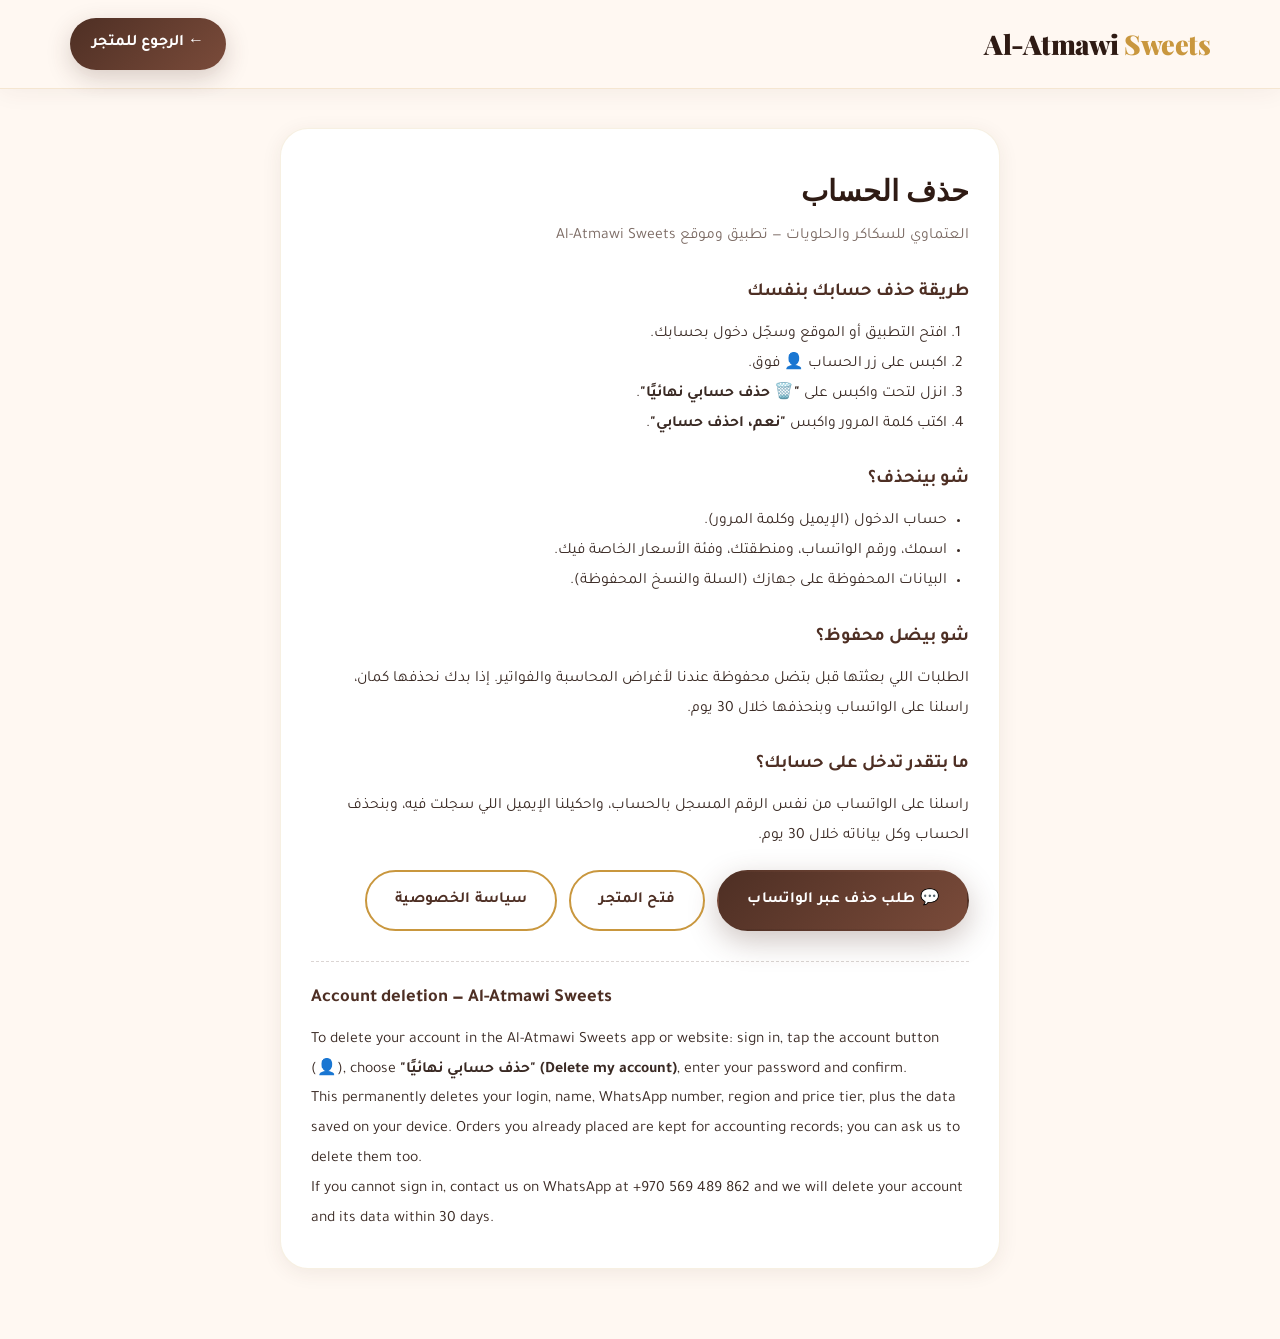
<file: delete-account.html>
<!-- © Al-Atmawi Sweets — جميع الحقوق محفوظة -->
<!DOCTYPE html> <html lang="ar" dir="rtl"> <head> <meta charset="UTF-8"/> <meta name="viewport" content="width=device-width,initial-scale=1"/> <title>حذف الحساب | العتماوي للسكاكر والحلويات</title> <meta name="description" content="طريقة حذف حسابك وبياناتك من تطبيق وموقع العتماوي للسكاكر والحلويات"/> <meta name="theme-color" content="#2f1b14"/> <link rel="stylesheet" href="style.css?v=18"/> <style>.info-page{padding:40px 0 70px}.info-card{max-width:720px;margin:auto;background:var(--white);border-radius:var(--radius-lg);box-shadow:var(--shadow-sm);border:1px solid rgba(201,151,62,.15);padding:34px 30px}.info-card h1{font-family:'Playfair Display',serif;color:var(--choco-dark);font-size:1.8rem;margin-bottom:6px}.info-card .lead{color:var(--muted);margin-bottom:22px}.info-card h2{color:var(--choco);font-size:1.15rem;margin:24px 0 10px}.info-card li,.info-card p{color:var(--text);font-size:.98rem;line-height:1.9}.info-card ol,.info-card ul{padding-inline-start:22px}.info-card ol{list-style:decimal}.info-card ul{list-style:disc}.info-card .en{direction:ltr;text-align:left;border-top:1px dashed rgba(78,47,36,.2);margin-top:30px;padding-top:20px}.info-card .en h2{margin-top:0}.info-actions{display:flex;gap:12px;flex-wrap:wrap;margin-top:18px}[data-theme=dark] .info-card{background:#211409}[data-theme=dark] .info-card h1{color:#f0e8df}@media (max-width:600px){.info-card{padding:26px 20px}}</style> </head> <body> <header class="topbar"> <div class="container navbar"> <a href="index.html" class="logo">Al-Atmawi <span>Sweets</span></a> <a href="index.html" class="admin-back-btn">← الرجوع للمتجر</a> </div> </header> <main class="info-page"> <div class="container"> <article class="info-card"> <h1>حذف الحساب</h1> <p class="lead">العتماوي للسكاكر والحلويات — تطبيق وموقع Al-Atmawi Sweets</p> <h2>طريقة حذف حسابك بنفسك</h2> <ol> <li>افتح التطبيق أو الموقع وسجّل دخول بحسابك.</li> <li>اكبس على زر الحساب 👤 فوق.</li> <li>انزل لتحت واكبس على <strong>"🗑️ حذف حسابي نهائيًا"</strong>.</li> <li>اكتب كلمة المرور واكبس <strong>"نعم، احذف حسابي"</strong>.</li> </ol> <h2>شو بينحذف؟</h2> <ul> <li>حساب الدخول (الإيميل وكلمة المرور).</li> <li>اسمك، ورقم الواتساب، ومنطقتك، وفئة الأسعار الخاصة فيك.</li> <li>البيانات المحفوظة على جهازك (السلة والنسخ المحفوظة).</li> </ul> <h2>شو بيضل محفوظ؟</h2> <p>الطلبات اللي بعثتها قبل بتضل محفوظة عندنا لأغراض المحاسبة والفواتير. إذا بدك نحذفها كمان، راسلنا على الواتساب وبنحذفها خلال 30 يوم.</p> <h2>ما بتقدر تدخل على حسابك؟</h2> <p>راسلنا على الواتساب من نفس الرقم المسجل بالحساب، واحكيلنا الإيميل اللي سجلت فيه، وبنحذف الحساب وكل بياناته خلال 30 يوم.</p> <div class="info-actions"> <a class="btn btn-primary" href="https://wa.me/970569489862" target="_blank" rel="noopener">💬 طلب حذف عبر الواتساب</a> <a class="btn btn-outline" href="index.html">فتح المتجر</a> <a class="btn btn-outline" href="privacy.html">سياسة الخصوصية</a> </div> <div class="en"> <h2>Account deletion — Al-Atmawi Sweets</h2> <p>To delete your account in the Al-Atmawi Sweets app or website: sign in, tap the account button (👤), choose <strong>"حذف حسابي نهائيًا" (Delete my account)</strong>, enter your password and confirm.</p> <p>This permanently deletes your login, name, WhatsApp number, region and price tier, plus the data saved on your device. Orders you already placed are kept for accounting records; you can ask us to delete them too.</p> <p>If you cannot sign in, contact us on WhatsApp at +970 569 489 862 and we will delete your account and its data within 30 days.</p> </div> </article> </div> </main> <script>try{document.documentElement.setAttribute("data-theme",localStorage.getItem("al-atmawi-theme")||"light")}catch(t){}</script> </body> </html>
</file>
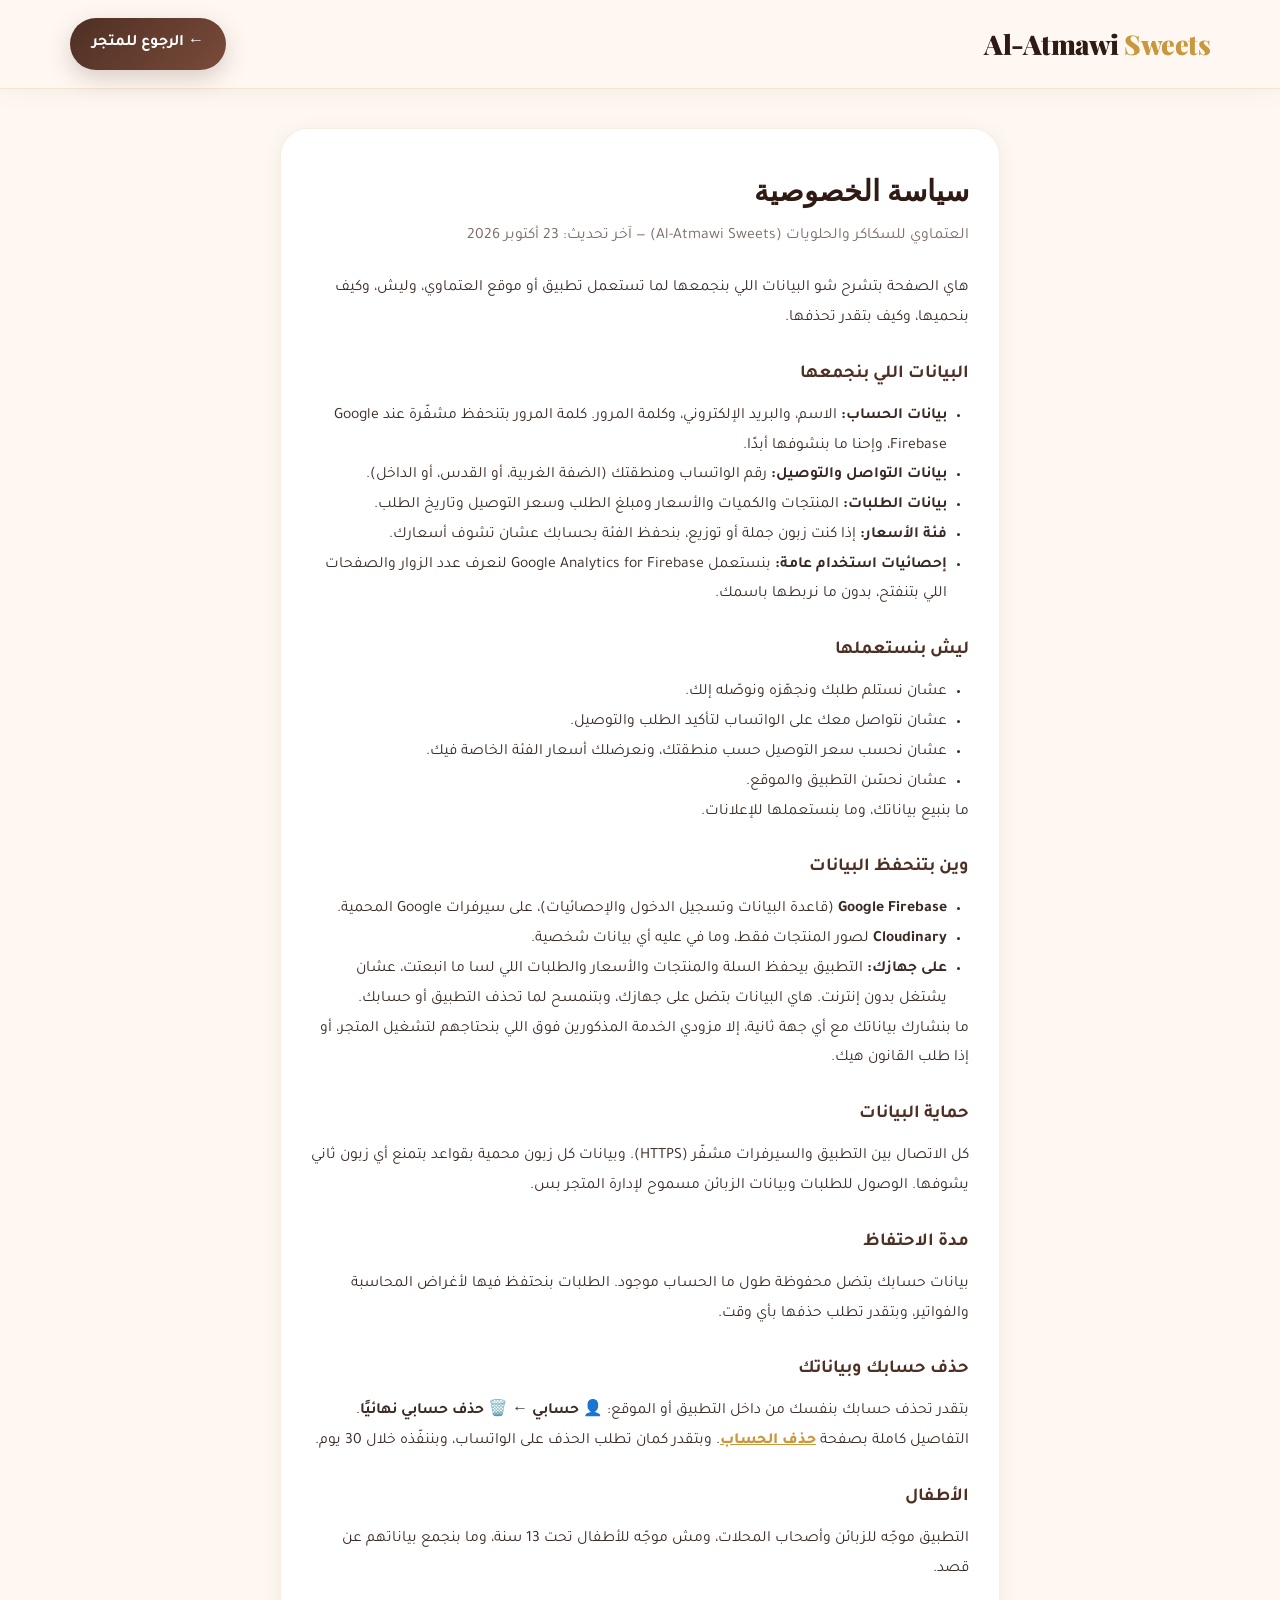
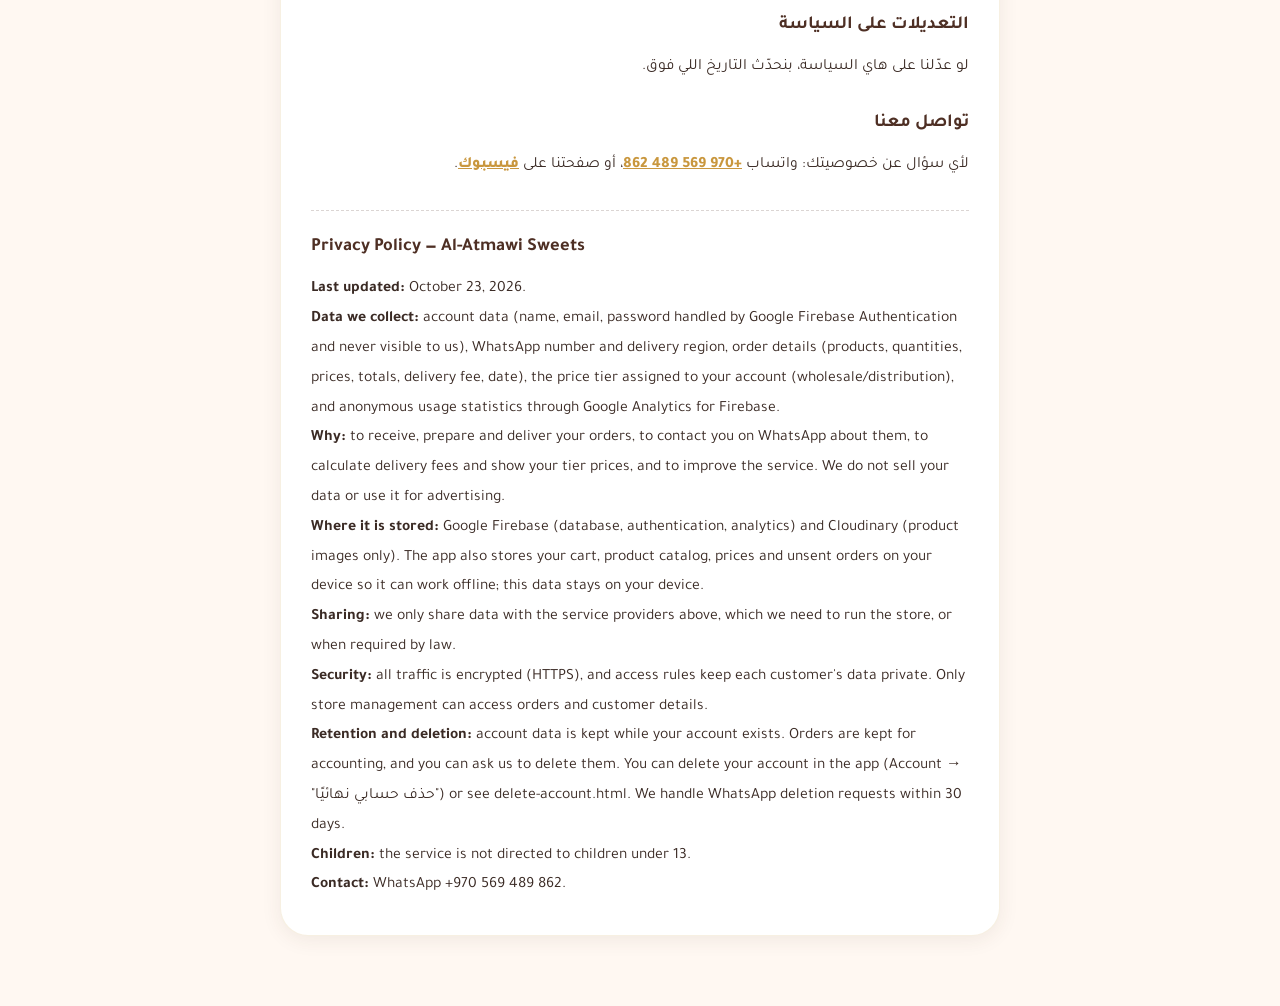
<file: privacy.html>
<!-- © Al-Atmawi Sweets — جميع الحقوق محفوظة -->
<!DOCTYPE html> <html lang="ar" dir="rtl"> <head> <meta charset="UTF-8"/> <meta name="viewport" content="width=device-width,initial-scale=1"/> <title>سياسة الخصوصية | العتماوي للسكاكر والحلويات</title> <meta name="description" content="سياسة الخصوصية لتطبيق وموقع العتماوي للسكاكر والحلويات"/> <meta name="theme-color" content="#2f1b14"/> <link rel="stylesheet" href="style.css?v=18"/> <style>.info-page{padding:40px 0 70px}.info-card{max-width:720px;margin:auto;background:var(--white);border-radius:var(--radius-lg);box-shadow:var(--shadow-sm);border:1px solid rgba(201,151,62,.15);padding:34px 30px}.info-card h1{font-family:'Playfair Display',serif;color:var(--choco-dark);font-size:1.8rem;margin-bottom:6px}.info-card .lead{color:var(--muted);margin-bottom:22px}.info-card h2{color:var(--choco);font-size:1.15rem;margin:24px 0 10px}.info-card li,.info-card p{color:var(--text);font-size:.98rem;line-height:1.9}.info-card ol,.info-card ul{padding-inline-start:22px}.info-card ol{list-style:decimal}.info-card ul{list-style:disc}.info-card .en{direction:ltr;text-align:left;border-top:1px dashed rgba(78,47,36,.2);margin-top:30px;padding-top:20px}.info-card .en h2{margin-top:0}.info-actions{display:flex;gap:12px;flex-wrap:wrap;margin-top:18px}[data-theme=dark] .info-card{background:#211409}[data-theme=dark] .info-card h1{color:#f0e8df}@media (max-width:600px){.info-card{padding:26px 20px}}</style> </head> <body> <header class="topbar"> <div class="container navbar"> <a href="index.html" class="logo">Al-Atmawi <span>Sweets</span></a> <a href="index.html" class="admin-back-btn">← الرجوع للمتجر</a> </div> </header> <main class="info-page"> <div class="container"> <article class="info-card"> <h1>سياسة الخصوصية</h1> <p class="lead">العتماوي للسكاكر والحلويات (Al-Atmawi Sweets) — آخر تحديث: 23 أكتوبر 2026</p> <p>هاي الصفحة بتشرح شو البيانات اللي بنجمعها لما تستعمل تطبيق أو موقع العتماوي، وليش، وكيف بنحميها، وكيف بتقدر تحذفها.</p> <h2>البيانات اللي بنجمعها</h2> <ul> <li><strong>بيانات الحساب:</strong> الاسم، والبريد الإلكتروني، وكلمة المرور. كلمة المرور بتنحفظ مشفّرة عند Google Firebase، وإحنا ما بنشوفها أبدًا.</li> <li><strong>بيانات التواصل والتوصيل:</strong> رقم الواتساب ومنطقتك (الضفة الغربية، أو القدس، أو الداخل).</li> <li><strong>بيانات الطلبات:</strong> المنتجات والكميات والأسعار ومبلغ الطلب وسعر التوصيل وتاريخ الطلب.</li> <li><strong>فئة الأسعار:</strong> إذا كنت زبون جملة أو توزيع، بنحفظ الفئة بحسابك عشان تشوف أسعارك.</li> <li><strong>إحصائيات استخدام عامة:</strong> بنستعمل Google Analytics for Firebase لنعرف عدد الزوار والصفحات اللي بتنفتح، بدون ما نربطها باسمك.</li> </ul> <h2>ليش بنستعملها</h2> <ul> <li>عشان نستلم طلبك ونجهّزه ونوصّله إلك.</li> <li>عشان نتواصل معك على الواتساب لتأكيد الطلب والتوصيل.</li> <li>عشان نحسب سعر التوصيل حسب منطقتك، ونعرضلك أسعار الفئة الخاصة فيك.</li> <li>عشان نحسّن التطبيق والموقع.</li> </ul> <p>ما بنبيع بياناتك، وما بنستعملها للإعلانات.</p> <h2>وين بتنحفظ البيانات</h2> <ul> <li><strong>Google Firebase</strong> (قاعدة البيانات وتسجيل الدخول والإحصائيات)، على سيرفرات Google المحمية.</li> <li><strong>Cloudinary</strong> لصور المنتجات فقط، وما في عليه أي بيانات شخصية.</li> <li><strong>على جهازك:</strong> التطبيق بيحفظ السلة والمنتجات والأسعار والطلبات اللي لسا ما انبعتت، عشان يشتغل بدون إنترنت. هاي البيانات بتضل على جهازك، وبتنمسح لما تحذف التطبيق أو حسابك.</li> </ul> <p>ما بنشارك بياناتك مع أي جهة ثانية، إلا مزودي الخدمة المذكورين فوق اللي بنحتاجهم لتشغيل المتجر، أو إذا طلب القانون هيك.</p> <h2>حماية البيانات</h2> <p>كل الاتصال بين التطبيق والسيرفرات مشفّر (HTTPS). وبيانات كل زبون محمية بقواعد بتمنع أي زبون ثاني يشوفها. الوصول للطلبات وبيانات الزبائن مسموح لإدارة المتجر بس.</p> <h2>مدة الاحتفاظ</h2> <p>بيانات حسابك بتضل محفوظة طول ما الحساب موجود. الطلبات بنحتفظ فيها لأغراض المحاسبة والفواتير، وبتقدر تطلب حذفها بأي وقت.</p> <h2>حذف حسابك وبياناتك</h2> <p>بتقدر تحذف حسابك بنفسك من داخل التطبيق أو الموقع: <strong>👤 حسابي ← 🗑️ حذف حسابي نهائيًا</strong>. التفاصيل كاملة بصفحة <a class="link-btn" href="delete-account.html">حذف الحساب</a>. وبتقدر كمان تطلب الحذف على الواتساب، وبننفّذه خلال 30 يوم.</p> <h2>الأطفال</h2> <p>التطبيق موجّه للزبائن وأصحاب المحلات، ومش موجّه للأطفال تحت 13 سنة، وما بنجمع بياناتهم عن قصد.</p> <h2>التعديلات على السياسة</h2> <p>لو عدّلنا على هاي السياسة، بنحدّث التاريخ اللي فوق.</p> <h2>تواصل معنا</h2> <p>لأي سؤال عن خصوصيتك: واتساب <a class="link-btn" href="https://wa.me/970569489862" target="_blank" rel="noopener">+970 569 489 862</a>، أو صفحتنا على <a class="link-btn" href="https://www.facebook.com/Atmawe" target="_blank" rel="noopener">فيسبوك</a>.</p> <div class="en"> <h2>Privacy Policy — Al-Atmawi Sweets</h2> <p><strong>Last updated:</strong> October 23, 2026.</p> <p><strong>Data we collect:</strong> account data (name, email, password handled by Google Firebase Authentication and never visible to us), WhatsApp number and delivery region, order details (products, quantities, prices, totals, delivery fee, date), the price tier assigned to your account (wholesale/distribution), and anonymous usage statistics through Google Analytics for Firebase.</p> <p><strong>Why:</strong> to receive, prepare and deliver your orders, to contact you on WhatsApp about them, to calculate delivery fees and show your tier prices, and to improve the service. We do not sell your data or use it for advertising.</p> <p><strong>Where it is stored:</strong> Google Firebase (database, authentication, analytics) and Cloudinary (product images only). The app also stores your cart, product catalog, prices and unsent orders on your device so it can work offline; this data stays on your device.</p> <p><strong>Sharing:</strong> we only share data with the service providers above, which we need to run the store, or when required by law.</p> <p><strong>Security:</strong> all traffic is encrypted (HTTPS), and access rules keep each customer's data private. Only store management can access orders and customer details.</p> <p><strong>Retention and deletion:</strong> account data is kept while your account exists. Orders are kept for accounting, and you can ask us to delete them. You can delete your account in the app (Account → "حذف حسابي نهائيًا") or see <a href="delete-account.html">delete-account.html</a>. We handle WhatsApp deletion requests within 30 days.</p> <p><strong>Children:</strong> the service is not directed to children under 13.</p> <p><strong>Contact:</strong> WhatsApp +970 569 489 862.</p> </div> </article> </div> </main> <script>try{document.documentElement.setAttribute("data-theme",localStorage.getItem("al-atmawi-theme")||"light")}catch(t){}</script> </body> </html>
</file>
<file: style.css>
/* © Al-Atmawi Sweets — جميع الحقوق محفوظة لمحلات العتماوي. يمنع النسخ أو إعادة الاستخدام. */
@import url(https://fonts.googleapis.com/css2?family=Playfair+Display:wght@700;900&family=Tajawal:wght@400;500;700;800&display=swap);:root{--choco:#4e2f24;--choco-dark:#2f1b14;--choco-mid:#6b3c2c;--gold:#c9973e;--gold-light:#e8c97a;--gold-pale:#fdf3e0;--cream:#fff8f2;--white:#ffffff;--text:#3a2a24;--muted:#7b6a63;--danger:#bb2d3b;--success:#2b8a3e;--info:#e8f0ff;--light:#f8f4f1;--border:rgba(78,47,36,0.09);--shadow:0 16px 48px rgba(78,47,36,0.13);--shadow-sm:0 4px 20px rgba(78,47,36,0.08);--shadow-gold:0 8px 32px rgba(201,151,62,0.22);--radius-lg:28px;--radius-md:20px;--radius-sm:14px;--transition:0.35s cubic-bezier(0.4,0,0.2,1)}*,::after,::before{margin:0;padding:0;box-sizing:border-box}html{scroll-behavior:smooth}body{font-family:Tajawal,Tahoma,sans-serif;background:var(--cream);color:var(--text);line-height:1.85;overflow-x:hidden;padding-top:88px}button,input,select,textarea{font-family:inherit}img{max-width:100%;display:block}a{text-decoration:none;color:inherit}ul{list-style:none}.hidden{display:none!important}.container{width:min(1140px,92%);margin:auto}.section{padding:100px 0;position:relative}.section-header{text-align:center;margin-bottom:54px}.section-header h2{font-family:'Playfair Display',serif;font-size:clamp(2.2rem,4.5vw,3.4rem);color:var(--choco-dark);margin-bottom:14px;line-height:1.2}.section-header h2 em{font-style:italic;color:var(--gold)}.section-header p{color:var(--muted);max-width:600px;margin:auto;font-size:1.05rem}.section-header::after{content:"✦";display:block;color:var(--gold);font-size:1.1rem;margin-top:14px;letter-spacing:10px;opacity:.75}.btn{display:inline-block;padding:14px 28px;border-radius:999px;font-weight:700;font-size:.97rem;transition:var(--transition);border:2px solid transparent;text-align:center;cursor:pointer;letter-spacing:.3px}.btn:hover{transform:translateY(-3px)}.btn-primary{background:linear-gradient(135deg,#4e2f24,#7a4b3a);color:var(--white);box-shadow:0 10px 30px rgba(78,47,36,.28)}.btn-primary:hover{box-shadow:0 16px 40px rgba(78,47,36,.36)}.btn-secondary{background:rgba(255,255,255,.14);color:var(--white);border-color:rgba(255,255,255,.5);backdrop-filter:blur(8px)}.btn-secondary:hover{background:rgba(255,255,255,.24)}.btn-outline{border-color:var(--gold);color:var(--choco);background:0 0}.btn-outline:hover{background:var(--gold);color:var(--white)}.btn-light{background:#f6efea;color:var(--choco);border-color:#eadcd2}.btn-brand{background:0 0;color:var(--choco);border:1.5px solid rgba(78,47,36,.2);padding:9px 20px;font-size:.88rem;font-weight:700;border-radius:999px;width:100%}.btn-brand:hover{background:linear-gradient(135deg,var(--choco),var(--choco-mid));color:#fff;border-color:transparent;box-shadow:var(--shadow-gold);transform:translateY(-2px)}.full-btn{width:100%}.topbar{position:fixed;top:0;left:0;width:100%;z-index:9999;background:rgba(255,248,242,.96);backdrop-filter:blur(18px);-webkit-backdrop-filter:blur(18px);border-bottom:1px solid rgba(201,151,62,.18);box-shadow:0 1px 24px rgba(78,47,36,.07)}.navbar{min-height:88px;display:flex;align-items:center;justify-content:space-between;gap:20px;padding:14px 0}.logo{font-family:'Playfair Display',serif;font-size:1.7rem;font-weight:900;color:var(--choco-dark);white-space:nowrap;letter-spacing:-.5px}.logo span{color:var(--gold)}.admin-navbar{min-height:88px}.admin-nav{display:flex;align-items:center}.admin-back-btn{display:inline-flex;align-items:center;justify-content:center;padding:11px 22px;border-radius:999px;background:linear-gradient(135deg,var(--choco),#7a4b3a);color:#fff!important;font-weight:700;box-shadow:0 8px 24px rgba(78,47,36,.22);transition:var(--transition);white-space:nowrap}.admin-back-btn:hover{transform:translateY(-2px);box-shadow:0 12px 32px rgba(78,47,36,.32)}.nav-links{display:flex;align-items:center;gap:4px;flex-wrap:wrap}.nav-links a{padding:9px 16px;border-radius:999px;color:var(--choco);font-weight:700;font-size:.95rem;transition:var(--transition);display:inline-block}.nav-links a:hover{background:var(--gold-pale);color:var(--choco-dark)}.offers-nav-link{color:#a8281a!important;font-weight:800}.offers-nav-link:hover{background:#fdeae7!important}.admin-link{opacity:.7;font-size:.88rem}.hero{min-height:100vh;display:flex;align-items:center;position:relative;overflow:hidden;background:linear-gradient(rgba(47,27,20,.58),rgba(47,27,20,.62))}.hero::before{content:"";position:absolute;width:500px;height:500px;border-radius:50%;background:radial-gradient(circle,rgba(201,151,62,.15) 0,transparent 70%);top:-120px;right:-120px;pointer-events:none}.hero::after{content:"";position:absolute;width:380px;height:380px;border-radius:50%;background:radial-gradient(circle,rgba(201,151,62,.1) 0,transparent 70%);bottom:-80px;left:-80px;pointer-events:none}.hero-content{position:relative;z-index:2;max-width:740px;color:var(--white);animation:fadeUp .9s ease both}@keyframes fadeUp{from{opacity:0;transform:translateY(32px)}to{opacity:1;transform:translateY(0)}}.hero-eyebrow{display:inline-flex;align-items:center;gap:8px;padding:8px 18px;border-radius:999px;background:rgba(35,226,10,.22);border:1px solid rgba(201,151,62,.4);margin-bottom:24px;font-size:.9rem;font-weight:700;color:var(--gold-light);letter-spacing:.5px}.hero-eyebrow::before{content:"✦";font-size:.7rem}.hero h1{font-family:'Playfair Display',serif;font-size:clamp(2.4rem,5.5vw,4.6rem);line-height:1.18;margin-bottom:22px;font-weight:900}.hero h1 em{font-style:italic;color:var(--gold-light)}.hero p{font-size:1.08rem;color:rgba(255,255,255,.82);max-width:560px;margin-bottom:38px;line-height:1.9}.hero-buttons{display:flex;gap:14px;flex-wrap:wrap}.hero-stats{display:flex;gap:36px;margin-top:52px;border-top:1px solid rgba(255,255,255,.15);padding-top:28px}.hero-stat{display:flex;flex-direction:column}.hero-stat strong{font-family:'Playfair Display',serif;font-size:1.9rem;color:var(--gold-light);line-height:1}.hero-stat span{font-size:.85rem;color:rgba(255,255,255,.65);margin-top:4px}.brands{background:linear-gradient(180deg,#fff8f2,#fff3ea);position:relative}.brands::before{content:"";position:absolute;top:0;left:0;right:0;height:2px;background:linear-gradient(90deg,transparent,var(--gold),transparent)}.cards-grid{display:grid;grid-template-columns:repeat(auto-fit,minmax(220px,290px));justify-content:center;gap:28px}.card{width:100%;max-width:290px;margin:0 auto;background:var(--white);border-radius:var(--radius-lg);box-shadow:var(--shadow-sm);border:1px solid rgba(201,151,62,.1);overflow:hidden;transition:var(--transition);display:flex;flex-direction:column;height:100%}.card:hover{transform:translateY(-10px);box-shadow:0 28px 56px rgba(78,47,36,.16);border-color:rgba(201,151,62,.3)}.card-image{width:100%;aspect-ratio:1/1;background:linear-gradient(145deg,#fffaf6,#fff8f2);overflow:hidden;display:flex;align-items:center;justify-content:center;padding:24px}.card-image img{width:auto;height:auto;max-width:clamp(110px,55%,170px);max-height:clamp(70px,45%,130px);object-fit:contain;transition:transform .4s ease}.card:hover .card-image img{transform:scale(1.06)}.card-body{padding:20px;display:flex;flex-direction:column;flex:1;border-top:1px solid rgba(201,151,62,.1)}.card-body h3{color:var(--choco-dark);font-size:1.05rem;font-weight:800;margin-bottom:14px}.card-actions{margin-top:auto}.products-grid{display:grid;grid-template-columns:repeat(auto-fill,minmax(200px,1fr));gap:22px}.filters-bar{display:flex;flex-wrap:wrap;justify-content:center;gap:10px;margin-bottom:36px}.filter-btn{border:1.5px solid rgba(78,47,36,.12);background:var(--white);color:var(--choco);padding:10px 22px;border-radius:999px;font-weight:700;cursor:pointer;transition:var(--transition);font-size:.95rem}.filter-btn.active,.filter-btn:hover{background:linear-gradient(135deg,var(--choco),var(--choco-mid));color:#fff;border-color:transparent;box-shadow:0 6px 20px rgba(78,47,36,.2)}.product-card{background:var(--white);border-radius:var(--radius-md);box-shadow:var(--shadow-sm);border:1px solid rgba(62,201,80,.08);overflow:hidden;transition:var(--transition);display:flex;flex-direction:column;height:100%}.product-card:hover{transform:translateY(-8px);box-shadow:0 22px 48px rgba(78,47,36,.15);border-color:rgba(201,151,62,.22)}.product-card-clickable{cursor:pointer}.product-card-clickable:hover .product-image img{transform:scale(1.07)}.product-image{width:100%;height:180px;background:linear-gradient(145deg,#fffaf6,#fff8f2);overflow:hidden;display:flex;align-items:center;justify-content:center;border-bottom:1px solid rgba(201,151,62,.08);padding:12px}.product-image img{width:100%;height:100%;object-fit:contain;transition:transform .4s ease}.product-content{padding:16px 18px 18px;display:flex;flex-direction:column;flex:1}.product-content h4{color:var(--choco-dark);font-size:.98rem;font-weight:800;margin-bottom:6px;line-height:1.5;display:-webkit-box;-webkit-line-clamp:2;-webkit-box-orient:vertical;overflow:hidden;min-height:calc(1.5em * 2)}.product-content p{color:var(--muted);font-size:.88rem;line-height:1.6;margin-bottom:10px;white-space:nowrap;overflow:hidden;text-overflow:ellipsis}.offers-section{position:relative;padding:60px 0 70px;background:radial-gradient(circle at 15% 20%,rgba(201,151,62,.16),transparent 45%),radial-gradient(circle at 85% 80%,rgba(201,151,62,.12),transparent 45%),linear-gradient(135deg,var(--choco-dark),var(--choco) 60%,var(--choco-mid));overflow:hidden}.offers-section::before{content:"";position:absolute;inset:0;background-image:radial-gradient(rgba(232,201,122,.35) 1px,transparent 1px);background-size:26px 26px;opacity:.25;pointer-events:none}.offers-header{text-align:center;margin-bottom:36px;position:relative;z-index:1}.offers-badge{display:inline-block;background:linear-gradient(135deg,var(--gold),var(--gold-light));color:var(--choco-dark);font-weight:800;font-size:.85rem;padding:6px 18px;border-radius:999px;margin-bottom:16px;box-shadow:0 6px 18px rgba(201,151,62,.35);letter-spacing:.3px}.offers-header h2{font-family:'Playfair Display',serif;font-size:clamp(1.8rem,3.6vw,2.6rem);color:#fff;margin-bottom:10px}.offers-header p{color:rgba(255,248,242,.75);font-size:1rem}.offers-grid{position:relative;z-index:1;display:grid;grid-template-columns:repeat(auto-fill,minmax(200px,1fr));gap:22px}.offer-card{position:relative;background:var(--white);border:2px solid var(--gold);box-shadow:0 16px 40px rgba(0,0,0,.25),0 0 0 4px rgba(201,151,62,.12)}.offer-card:hover{box-shadow:0 26px 56px rgba(0,0,0,.3),0 0 0 5px rgba(201,151,62,.22)}.offer-ribbon{position:absolute;top:14px;inset-inline-start:-8px;z-index:2;background:linear-gradient(135deg,#d6432f,#a8281a);color:#fff;font-size:.72rem;font-weight:800;padding:5px 14px 5px 10px;border-radius:0 999px 999px 0;box-shadow:0 6px 14px rgba(168,40,26,.4)}[data-theme=dark] .offers-section{background:radial-gradient(circle at 15% 20%,rgba(201,151,62,.14),transparent 45%),radial-gradient(circle at 85% 80%,rgba(201,151,62,.1),transparent 45%),linear-gradient(135deg,#1c110b,#2a180f 60%,#34200f)}.brand-badge{display:inline-flex;align-items:center;width:fit-content;padding:4px 12px;background:var(--gold-pale);color:var(--choco-mid);border-radius:999px;font-weight:700;font-size:.78rem;margin-bottom:8px;border:1px solid rgba(201,151,62,.2)}.load-more-wrap{width:100%;display:flex;justify-content:center;margin-top:32px;grid-column:1/-1}.load-more-wrap .btn[disabled]{opacity:.6;cursor:not-allowed;transform:none}.category-block{margin-bottom:60px}.category-block:last-child{margin-bottom:0}.category-header{display:flex;align-items:baseline;gap:12px;margin-bottom:26px;padding-bottom:14px;border-bottom:2px solid rgba(201,151,62,.18)}.category-header h3{font-family:'Playfair Display',serif;font-size:clamp(1.4rem,2.6vw,1.9rem);color:var(--choco-dark);display:flex;align-items:center;gap:10px}.category-icon{font-size:1.3rem}.category-header p{color:var(--muted);font-size:.95rem}[data-theme=dark] .category-header{border-color:rgba(201,151,62,.15)}[data-theme=dark] .category-header h3{color:#f0e8df}[data-theme=dark] .category-header p{color:rgba(240,232,223,.5)}@media (max-width:600px){.category-header{flex-direction:column;align-items:flex-start;gap:4px}}.about-box{background:var(--white);border-radius:var(--radius-lg);box-shadow:var(--shadow);border:1px solid var(--border);padding:52px;display:grid;grid-template-columns:1fr 1fr;gap:48px;align-items:center;position:relative;overflow:hidden}.about-box::before{content:"A";position:absolute;font-family:'Playfair Display',serif;font-size:20rem;font-weight:900;color:rgba(201,151,62,.04);top:-50px;left:-20px;pointer-events:none;line-height:1}.about-text h2{font-family:'Playfair Display',serif;color:var(--choco-dark);margin-bottom:20px;font-size:clamp(1.9rem,3.5vw,2.8rem);line-height:1.25}.about-text p{color:var(--muted);font-size:1.02rem;line-height:2}.about-features{display:grid;grid-template-columns:1fr 1fr;gap:18px}.about-feature{background:var(--gold-pale);border-radius:var(--radius-sm);padding:20px;border:1px solid rgba(201,151,62,.15);text-align:center;transition:var(--transition)}.about-feature:hover{transform:translateY(-4px);box-shadow:var(--shadow-gold);border-color:var(--gold)}.about-feature-icon{font-size:2rem;margin-bottom:10px;display:block}.about-feature h4{color:var(--choco-dark);font-size:.9rem;font-weight:800}.about-feature p{color:var(--muted);font-size:.82rem;margin-top:4px}.contact-grid{display:grid;grid-template-columns:repeat(auto-fit,minmax(220px,1fr));gap:20px;margin-top:18px}.contact-box{background:linear-gradient(135deg,#2f1b14 0,#4e2f24 50%,#5c3528 100%);color:var(--white);padding:52px;border-radius:var(--radius-lg);box-shadow:var(--shadow);position:relative;overflow:hidden}.contact-box::before{content:"✦";position:absolute;top:-20px;left:40px;font-size:8rem;color:rgba(201,151,62,.07);pointer-events:none}.contact-box h2{font-family:'Playfair Display',serif;font-size:clamp(2rem,4vw,2.8rem);margin-bottom:12px;position:relative}.contact-box>p{color:rgba(255,255,255,.72);margin-bottom:30px;font-size:1.02rem}.contact-card{background:rgba(255,255,255,.1);border:1px solid rgba(255,255,255,.15);border-radius:22px;padding:26px 22px;transition:var(--transition);backdrop-filter:blur(8px)}.contact-card:hover{background:rgba(255,255,255,.17);border-color:rgba(201,151,62,.4);transform:translateY(-4px)}.contact-card-icon{font-size:1.6rem;margin-bottom:10px;display:block}.contact-card h3{margin-bottom:8px;font-size:.95rem;opacity:.7;font-weight:700}.contact-card a,.contact-card p{color:#fff;font-weight:700;font-size:1rem}.contact-card a:hover{color:var(--gold-light)}footer{background:linear-gradient(135deg,#1e0c08,#2f1b14);color:rgba(248,232,226,.8);padding:28px 0;border-top:1px solid rgba(201,151,62,.2)}.footer-content{display:flex;align-items:center;justify-content:space-between;gap:16px;flex-wrap:wrap}.footer-logo{font-family:'Playfair Display',serif;color:var(--gold-light);font-size:1.1rem;font-weight:700}.private-banner{position:fixed;bottom:16px;inset-inline-start:16px;z-index:500;display:flex;align-items:center;gap:14px;background:linear-gradient(135deg,var(--choco-dark),var(--choco));color:#fff;padding:12px 18px;border-radius:999px;box-shadow:0 12px 30px rgba(0,0,0,.3);border:1px solid rgba(201,151,62,.4);font-size:.88rem;font-weight:700}.private-banner button{background:var(--gold);color:var(--choco-dark);border:none;padding:6px 14px;border-radius:999px;font-weight:800;font-size:.8rem;cursor:pointer;transition:var(--transition)}.private-banner button:hover{background:var(--gold-light)}@media (max-width:600px){.private-banner{inset-inline:16px;justify-content:space-between}}@keyframes shimmer{0%{background-position:-700px 0}100%{background-position:700px 0}}.skeleton-card{pointer-events:none}.skeleton-image,.skeleton-line,.skeleton-product-image{background:linear-gradient(90deg,#f0ebe7 25%,#e8e2dd 50%,#f0ebe7 75%);background-size:700px 100%;animation:shimmer 1.5s infinite linear;border-radius:12px}.skeleton-image{width:100%;aspect-ratio:1/1;border-radius:0}.skeleton-product-image{width:100%;height:180px;border-radius:0}.skeleton-body{padding:18px;display:flex;flex-direction:column;gap:10px}.skeleton-badge{width:60px;height:22px;border-radius:999px}.skeleton-title{width:75%;height:18px}.skeleton-desc{width:55%;height:14px}.skeleton-btn{width:100%;height:42px;border-radius:999px;margin-top:8px}.modal-overlay{position:fixed;inset:0;z-index:99999;background:rgba(20,8,4,.88);backdrop-filter:blur(12px);display:flex;align-items:center;justify-content:center;padding:20px;opacity:0;visibility:hidden;transition:opacity .35s ease,visibility .35s ease}.modal-overlay.active{opacity:1;visibility:visible}.modal-box{background:var(--white);border-radius:var(--radius-lg);box-shadow:0 48px 96px rgba(0,0,0,.5);max-width:520px;width:100%;overflow:hidden;transform:scale(.85) translateY(24px);transition:transform .4s cubic-bezier(.34,1.56,.64,1);position:relative}.modal-overlay.active .modal-box{transform:scale(1) translateY(0)}.modal-image-wrap{width:100%;background:linear-gradient(145deg,#fffaf6,#fff8f2);display:flex;align-items:center;justify-content:center;padding:36px;min-height:280px}.modal-image-wrap img{max-width:100%;max-height:300px;object-fit:contain;border-radius:12px}.modal-info{padding:24px 30px 30px;border-top:1px solid rgba(201,151,62,.12)}.modal-badge{display:inline-flex;align-items:center;padding:4px 14px;background:var(--gold-pale);color:var(--choco-mid);border-radius:999px;font-size:.8rem;font-weight:700;margin-bottom:12px;border:1px solid rgba(201,151,62,.2)}.modal-info h3{font-family:'Playfair Display',serif;color:var(--choco-dark);font-size:1.5rem;margin-bottom:10px;line-height:1.3}.modal-info p{color:var(--muted);font-size:.95rem;line-height:1.8}.modal-close{position:absolute;top:14px;left:14px;width:38px;height:38px;border-radius:50%;border:none;background:rgba(255,255,255,.95);color:var(--choco-dark);font-size:1rem;cursor:pointer;display:flex;align-items:center;justify-content:center;box-shadow:0 4px 14px rgba(0,0,0,.15);transition:var(--transition);z-index:2}.modal-close:hover{background:var(--choco-dark);color:#fff;transform:scale(1.1) rotate(90deg)}.empty-message{text-align:center;color:var(--muted);padding:28px 20px;border:1.5px dashed rgba(201,151,62,.25);border-radius:var(--radius-md);background:#fffdfc;font-size:.95rem}.admin-page-body{min-height:100vh;padding-top:110px}.admin-page-section{min-height:calc(100vh - 90px)}.admin-auth-box{max-width:560px;margin:0 auto;background:var(--white);border-radius:var(--radius-lg);box-shadow:var(--shadow);border:1px solid var(--border);padding:44px}.admin-auth-box h3{font-family:'Playfair Display',serif;font-size:1.9rem;color:var(--choco-dark);margin-bottom:8px}.dashboard-topbar{background:var(--white);border-radius:var(--radius-lg);padding:22px 28px;border:1px solid rgba(201,151,62,.12);box-shadow:var(--shadow-sm);display:flex;align-items:center;justify-content:space-between;gap:16px;margin-bottom:28px}.dashboard-topbar h3{font-family:'Playfair Display',serif;font-size:1.4rem;color:var(--choco-dark)}.admin-top-actions{display:flex;gap:10px;flex-wrap:wrap;align-items:center}.admin-grid-2{display:grid;grid-template-columns:1fr 1fr;gap:24px}.panel-card{background:var(--white);border-radius:var(--radius-lg);box-shadow:var(--shadow-sm);border:1px solid rgba(201,151,62,.1);padding:32px}.panel-head{display:flex;justify-content:space-between;align-items:center;gap:12px;margin-bottom:20px;padding-bottom:16px;border-bottom:1px solid var(--border);flex-wrap:wrap}.panel-card h3{font-family:'Playfair Display',serif;color:var(--choco-dark);font-size:1.25rem}.admin-note{color:var(--muted);font-size:.92rem}.admin-panels-gap{margin-top:24px}.admin-form{display:flex;flex-direction:column;gap:18px}.single-column{max-width:100%}.form-group{display:flex;flex-direction:column;gap:8px}.form-group label{font-weight:700;color:var(--choco-dark);font-size:.93rem}.form-group input,.form-group select,.form-group textarea{border:1.5px solid rgba(78,47,36,.13);background:#fffdfc;border-radius:var(--radius-sm);padding:14px 16px;font-size:1rem;outline:0;resize:vertical;transition:var(--transition);color:var(--text)}.form-group textarea{min-height:120px}.form-group input:focus,.form-group select:focus,.form-group textarea:focus{border-color:var(--gold);box-shadow:0 0 0 4px rgba(201,151,62,.1);background:#fff}.admin-items-list{display:grid;gap:14px}.admin-item{background:#fffaf8;border:1px solid rgba(201,151,62,.1);border-radius:var(--radius-md);padding:18px;box-shadow:0 4px 16px rgba(78,47,36,.06);transition:var(--transition)}.admin-item:hover{box-shadow:0 8px 24px rgba(78,47,36,.1);border-color:rgba(201,151,62,.2)}.admin-item-top{display:grid;grid-template-columns:88px 1fr;gap:16px;align-items:start}.admin-item-image{width:88px;height:88px;border-radius:var(--radius-sm);overflow:hidden;background:var(--white);border:1px solid rgba(201,151,62,.12)}.admin-item-image img{width:100%;height:100%;object-fit:contain;background:#fff;padding:6px}.admin-item h4{margin-bottom:6px;color:var(--choco-dark);line-height:1.4;font-weight:800}.admin-item p{color:var(--muted);margin-bottom:12px;font-size:.9rem}.admin-item-meta{display:inline-flex;align-items:center;gap:6px;background:var(--gold-pale);color:var(--choco-mid);padding:5px 12px;border-radius:999px;font-size:.83rem;font-weight:700;margin-bottom:10px;border:1px solid rgba(201,151,62,.18)}.admin-item-actions{display:flex;gap:8px;flex-wrap:wrap;margin-top:12px}.action-btn{border:none;padding:9px 18px;border-radius:999px;font-weight:700;cursor:pointer;transition:var(--transition);font-size:.88rem}.edit-btn{background:#e8f0ff;color:#254e9b}.edit-btn:hover{background:#254e9b;color:#fff;transform:translateY(-2px)}.delete-btn{background:rgba(187,45,59,.1);color:var(--danger)}.delete-btn:hover{background:var(--danger);color:#fff;transform:translateY(-2px)}.admin-item-compact{padding:14px 16px}.admin-item-compact-row{display:flex;align-items:center;gap:14px}.admin-item-icon{font-size:1.5rem;flex-shrink:0;width:42px;height:42px;background:var(--gold-pale);border-radius:12px;display:flex;align-items:center;justify-content:center;border:1px solid rgba(201,151,62,.18)}.admin-item-info{flex:1;min-width:0}.admin-item-info h4{margin-bottom:4px;white-space:nowrap;overflow:hidden;text-overflow:ellipsis}.admin-item-info .admin-item-meta{margin-bottom:0}.admin-item-category{display:inline-block;font-size:.78rem;font-weight:700;color:var(--choco-mid);background:var(--gold-pale);padding:2px 10px;border-radius:999px;border:1px solid rgba(201,151,62,.2)}.admin-item-offer-badge{display:inline-block;font-size:.78rem;font-weight:800;color:#a8281a;background:#fdeae7;padding:2px 10px;border-radius:999px;margin-inline-start:6px;border:1px solid rgba(168,40,26,.2)}.admin-item-availability-badge{display:inline-block;font-size:.78rem;font-weight:800;padding:2px 10px;border-radius:999px;margin-inline-start:6px}.admin-item-availability-badge.available{color:#1b7a3d;background:#e5f7ea;border:1px solid rgba(27,122,61,.25)}.admin-item-availability-badge.unavailable{color:#a8281a;background:#fdeae7;border:1px solid rgba(168,40,26,.2)}.quick-availability-btn{width:100%;border:1.5px solid rgba(78,47,36,.14);padding:9px 14px;border-radius:999px;font-weight:800;font-size:.85rem;cursor:pointer;transition:var(--transition)}.quick-availability-btn.is-available{background:#e5f7ea;color:#1b7a3d;border-color:rgba(27,122,61,.25)}.quick-availability-btn.is-unavailable{background:#fdeae7;color:#a8281a;border-color:rgba(168,40,26,.2)}.quick-availability-btn:hover{opacity:.85}.quick-availability-btn:disabled{opacity:.55;cursor:not-allowed}.admin-quick-categories{display:flex;flex-wrap:wrap;gap:8px;margin-top:12px;padding-top:12px;border-top:1px dashed rgba(78,47,36,.12)}.quick-cat-btn{border:1.5px solid rgba(78,47,36,.14);background:var(--white);color:var(--choco);padding:6px 14px;border-radius:999px;font-weight:700;font-size:.82rem;cursor:pointer;transition:var(--transition)}.quick-cat-btn:hover{border-color:rgba(201,151,62,.4)}.quick-cat-btn.active{background:linear-gradient(135deg,var(--choco),var(--choco-mid));color:#fff;border-color:transparent;box-shadow:0 4px 14px rgba(78,47,36,.18)}.quick-cat-btn:disabled{opacity:.55;cursor:not-allowed}[data-theme=dark] .admin-quick-categories{border-color:rgba(240,232,223,.12)}[data-theme=dark] .quick-cat-btn{background:#2a1a10;color:#f0e8df;border-color:rgba(240,232,223,.14)}.admin-item-actions-inline{display:flex;gap:8px;flex-shrink:0}.admin-count-badge{display:inline-block;background:#a8281a;color:#fff;font-size:.75rem;font-weight:800;padding:2px 10px;border-radius:999px;margin-inline-start:8px;vertical-align:middle}.order-item{padding:16px 18px}.order-item-head{display:flex;justify-content:space-between;align-items:flex-start;gap:12px;margin-bottom:10px;flex-wrap:wrap}.order-item-head h4{margin-bottom:4px}.order-date{color:var(--muted);font-size:.82rem;white-space:nowrap}.order-whatsapp-link{display:inline-block;margin-top:4px;margin-inline-start:8px;color:#1da851;font-weight:700;font-size:.85rem;text-decoration:none}.order-whatsapp-link:hover{text-decoration:underline}.order-items-list{list-style:none;margin:0 0 14px;padding:10px 14px;background:var(--gold-pale);border-radius:var(--radius-sm);font-size:.9rem;color:var(--choco)}.order-items-list li{padding:3px 0}.order-total-line{margin-top:6px;padding-top:8px;border-top:1px dashed rgba(78,47,36,.15);font-weight:800}[data-theme=dark] .order-total-line{border-top-color:rgba(240,232,223,.15)}.order-item-actions{display:flex;gap:10px;align-items:center;flex-wrap:wrap}.order-item-actions select{padding:8px 12px;border-radius:999px;border:1.5px solid var(--border);font-weight:700;font-size:.85rem;background:var(--white);cursor:pointer}[data-theme=dark] .order-items-list{background:rgba(201,151,62,.1);color:#f0e8df}[data-theme=dark] .order-item-actions select{background:#2a1a10;color:#f0e8df;border-color:rgba(240,232,223,.14)}.my-orders-list{display:flex;flex-direction:column;gap:16px;max-height:440px;overflow-y:auto}.order-history-item{border:1px solid var(--border);border-radius:var(--radius-sm);padding:14px 16px}.order-history-head{display:flex;justify-content:space-between;align-items:center;margin-bottom:10px;flex-wrap:wrap;gap:8px}.order-history-date{font-size:.85rem;color:var(--muted)}.order-history-status{font-size:.85rem;font-weight:800;color:var(--choco-dark);background:var(--gold-pale);padding:3px 12px;border-radius:999px}[data-theme=dark] .order-history-item{border-color:rgba(240,232,223,.14)}[data-theme=dark] .order-history-status{background:rgba(201,151,62,.12);color:#f0e8df}.error-message,.success-message{margin-top:14px;padding:14px 18px;border-radius:var(--radius-sm);font-weight:700;font-size:.93rem}.success-message{background:rgba(43,138,62,.1);color:var(--success);border:1px solid rgba(43,138,62,.2)}.error-message{background:rgba(187,45,59,.08);color:var(--danger);border:1px solid rgba(187,45,59,.18)}.image-preview-box{display:flex;flex-direction:column;gap:10px}.image-preview-box p{color:var(--muted);font-weight:700;margin:0;font-size:.9rem}.image-preview{width:100%;max-width:200px;height:170px;object-fit:contain;background:#fffaf8;border:1.5px solid rgba(201,151,62,.15);border-radius:var(--radius-sm);padding:10px}.admin-products-toolbar{display:flex;justify-content:flex-start;margin-bottom:16px}.admin-products-filter{width:100%;max-width:280px;border:1.5px solid rgba(78,47,36,.13);background:#fffdfc;border-radius:var(--radius-sm);padding:12px 16px;font-size:.95rem;outline:0;transition:var(--transition);color:var(--text)}.admin-products-filter:focus{border-color:var(--gold);box-shadow:0 0 0 4px rgba(201,151,62,.1)}#confirmModal .modal-box{border-top:4px solid var(--danger)}#confirmModalOk:hover{background:#9b1e2b!important;transform:translateY(-2px);box-shadow:0 8px 24px rgba(187,45,59,.35)}@media (max-width:992px){.admin-grid-2{grid-template-columns:1fr}.dashboard-topbar{flex-direction:column;align-items:flex-start}.about-box{grid-template-columns:1fr;padding:36px}.products-grid{grid-template-columns:repeat(auto-fill,minmax(190px,1fr))}}@media (max-width:768px){body{padding-top:110px}.container{width:94%}.section{padding:72px 0}.navbar{flex-direction:column;justify-content:center;text-align:center;gap:10px;min-height:auto;padding:14px 0}.nav-links{justify-content:center;gap:4px}.nav-links a{padding:7px 12px;font-size:.9rem}.admin-page-body .navbar{flex-direction:row;justify-content:space-between;align-items:center;text-align:initial;gap:10px}.hero{min-height:auto;padding:110px 0 80px}.hero-content{text-align:center;margin:auto}.hero-buttons{justify-content:center}.hero-stats{justify-content:center;gap:24px}.hero-stat{align-items:center}.admin-auth-box,.contact-box,.panel-card{padding:28px 22px}.about-box{padding:28px 22px;gap:28px}.admin-item-top{grid-template-columns:1fr}.admin-item-image{width:100%;height:170px}.products-grid{grid-template-columns:repeat(auto-fill,minmax(165px,1fr));gap:16px}.product-image{height:165px}.footer-content{justify-content:center;text-align:center}.admin-navbar{min-height:80px}.admin-back-btn{padding:9px 14px;font-size:.88rem}}@media (max-width:576px){.cards-grid{grid-template-columns:1fr 1fr}.card{max-width:100%}.products-grid{grid-template-columns:repeat(2,1fr);gap:14px}.product-image{height:145px}.contact-grid{grid-template-columns:1fr}.about-features{grid-template-columns:1fr 1fr}.hero-buttons{flex-direction:column;align-items:center}.hero-buttons .btn{width:100%;max-width:280px}.hero-stats{gap:18px;flex-wrap:wrap}.admin-item-compact-row{flex-wrap:wrap}.admin-item-actions-inline{width:100%}.modal-image-wrap{min-height:200px;padding:20px}.modal-image-wrap img{max-height:200px}.modal-info{padding:18px 20px 22px}.modal-info h3{font-size:1.2rem}.admin-page-body .logo{font-size:1.1rem}.admin-back-btn{padding:8px 12px;font-size:.82rem}}.admin-counters{display:flex;gap:16px;margin-bottom:24px;flex-wrap:wrap}.admin-counter-card{background:var(--white);border-radius:var(--radius-md);padding:20px 28px;border:1px solid rgba(201,151,62,.15);box-shadow:var(--shadow-sm);display:flex;align-items:center;gap:16px;flex:1;min-width:160px}.admin-counter-icon{font-size:2rem;width:52px;height:52px;background:var(--gold-pale);border-radius:14px;display:flex;align-items:center;justify-content:center;border:1px solid rgba(201,151,62,.18);flex-shrink:0}.admin-counter-card div{display:flex;flex-direction:column}.admin-counter-card strong{font-family:'Playfair Display',serif;font-size:2rem;color:var(--choco-dark);line-height:1}.admin-counter-card span{color:var(--muted);font-size:.88rem;margin-top:4px}.theme-toggle-btn{background:0 0;border:1.5px solid var(--border);border-radius:50%;width:40px;height:40px;font-size:1.1rem;cursor:pointer;flex-shrink:0;transition:var(--transition)}.theme-toggle-btn:hover{border-color:var(--gold);background:var(--gold-pale)}.header-actions{display:flex;align-items:center;gap:10px}.header-icon-btn{background:0 0;border:1.5px solid var(--border);border-radius:999px;padding:8px 14px;font-size:.88rem;font-weight:700;color:var(--choco-dark);cursor:pointer;transition:var(--transition);display:flex;align-items:center;gap:4px;white-space:nowrap}.header-icon-btn:hover{border-color:var(--gold);background:var(--gold-pale)}.cart-btn{padding-top:4px;padding-bottom:4px}.cart-btn{position:relative}.cart-count{background:#a8281a;color:#fff;font-size:.7rem;font-weight:800;min-width:18px;height:18px;border-radius:999px;display:inline-flex;align-items:center;justify-content:center;padding:0 4px}[data-theme=dark] .header-icon-btn{color:#f0e8df;border-color:rgba(240,232,223,.2)}[data-theme=dark] .header-icon-btn:hover{background:rgba(201,151,62,.12)}@media (max-width:768px){.header-actions{order:-1}}@media (max-width:480px){.header-icon-btn .header-btn-text{display:none}.header-icon-btn{padding:8px 10px}}.add-to-cart-btn{margin-top:auto;width:100%;background:linear-gradient(135deg,var(--choco),var(--choco-mid));color:#fff;border:none;border-radius:var(--radius-sm);padding:9px 12px;font-size:.85rem;font-weight:700;cursor:pointer;transition:var(--transition)}.add-to-cart-btn:hover{opacity:.9;transform:translateY(-1px)}.add-to-cart-btn:disabled{background:#e2ddd7;color:#8a7f74;cursor:not-allowed;transform:none;opacity:1}[data-theme=dark] .add-to-cart-btn:disabled{background:#3a2c22;color:rgba(240,232,223,.5)}.unavailable-overlay{position:absolute;top:14px;inset-inline-start:14px;z-index:2;background:rgba(30,20,15,.85);color:#fff;font-size:.72rem;font-weight:800;padding:5px 12px;border-radius:999px}.product-card:has(.unavailable-overlay) .product-image img{filter:grayscale(.6) opacity(.7)}.link-btn{background:0 0;border:none;color:var(--gold);font-weight:800;cursor:pointer;padding:0;text-decoration:underline}.cart-items-list{display:flex;flex-direction:column;gap:14px;max-height:360px;overflow-y:auto}.cart-item{display:flex;align-items:center;gap:12px;border:1px solid var(--border);border-radius:var(--radius-sm);padding:10px}.cart-item-image{width:56px;height:56px;border-radius:8px;overflow:hidden;flex-shrink:0;background:var(--gold-pale)}.cart-item-image img{width:100%;height:100%;object-fit:cover}.cart-item-info{flex:1;min-width:0}.cart-item-info h4{font-size:.92rem;margin-bottom:2px;white-space:nowrap;overflow:hidden;text-overflow:ellipsis}.cart-item-info p{font-size:.82rem;color:var(--muted)}.cart-item-qty{display:flex;align-items:center;gap:8px}.cart-item-qty button{width:26px;height:26px;border-radius:50%;border:1px solid var(--border);background:var(--white);cursor:pointer;font-weight:800}.cart-item-qty button:hover{border-color:var(--gold);background:var(--gold-pale)}.cart-item-qty span{min-width:18px;text-align:center;font-weight:700}.cart-item-remove{background:0 0;border:none;cursor:pointer;font-size:1rem;flex-shrink:0}[data-theme=dark] .cart-item{border-color:rgba(240,232,223,.14)}[data-theme=dark] .cart-item-qty button{background:#2a1a10;border-color:rgba(240,232,223,.14)}.cart-total-row{display:flex;justify-content:space-between;align-items:center;margin-top:16px;padding:14px 16px;background:var(--gold-pale);border-radius:var(--radius-sm);font-weight:800;color:var(--choco-dark)}.cart-total-row strong{font-size:1.15rem;color:var(--choco-dark)}[data-theme=dark] .cart-total-row{background:rgba(201,151,62,.12);color:#f0e8df}[data-theme=dark] .cart-total-row strong{color:#f0e8df}.cart-delivery-row,.cart-subtotal-row{background:0 0;border:1px dashed rgba(78,47,36,.15);font-weight:600;margin-top:10px;padding:10px 14px}.cart-delivery-row strong,.cart-subtotal-row strong{font-size:.95rem;font-weight:700}[data-theme=dark] .cart-delivery-row,[data-theme=dark] .cart-subtotal-row{border-color:rgba(240,232,223,.15)}[data-theme=dark]{--choco:#e8d5c8;--choco-dark:#f5ede6;--choco-mid:#d4b8a8;--gold:#e8b84b;--gold-light:#f5d880;--gold-pale:rgba(232,184,75,0.12);--cream:#1a1008;--white:#211409;--text:#f0e8df;--muted:rgba(240,232,223,0.55);--light:#2a1810;--border:rgba(201,151,62,0.18);--shadow:0 16px 48px rgba(0,0,0,0.5);--shadow-sm:0 4px 20px rgba(0,0,0,0.4);background:#1a1008;color:#f0e8df}[data-theme=dark] body{background:#1a1008;color:#f0e8df}[data-theme=dark] body *{color:inherit}[data-theme=dark] h1,[data-theme=dark] h2,[data-theme=dark] h3,[data-theme=dark] h4{color:#f5ede6}[data-theme=dark] li,[data-theme=dark] p,[data-theme=dark] span{color:rgba(240,232,223,.75)}[data-theme=dark] a{color:rgba(240,232,223,.85)}[data-theme=dark] .topbar{background:rgba(26,16,8,.97);border-bottom-color:rgba(201,151,62,.18)}[data-theme=dark] .logo{color:#f0e8df}[data-theme=dark] .logo span{color:var(--gold)}[data-theme=dark] .nav-links a{color:rgba(240,232,223,.7)}[data-theme=dark] .nav-links a:hover{background:rgba(201,151,62,.1);color:#f0e8df}[data-theme=dark] .admin-link{border-color:rgba(201,151,62,.2)}[data-theme=dark] .brands{background:linear-gradient(180deg,#1a1008,#211409)}[data-theme=dark] .card{background:#211409;border-color:rgba(201,151,62,.12)}[data-theme=dark] .card-body{background:#211409;border-top-color:rgba(201,151,62,.1)}[data-theme=dark] .card-body h3{color:#f0e8df}[data-theme=dark] .card-image{background:linear-gradient(145deg,#2a1a0c,#211409)}[data-theme=dark] .section-header h2{color:#f0e8df}[data-theme=dark] .section-header p{color:rgba(240,232,223,.5)}[data-theme=dark] .filters-bar{background:#211409;border-color:rgba(201,151,62,.1)}[data-theme=dark] .filter-btn{background:#211409;color:rgba(240,232,223,.7);border-color:rgba(201,151,62,.15)}[data-theme=dark] .product-card{background:#211409;border-color:rgba(201,151,62,.08)}[data-theme=dark] .product-image{background:linear-gradient(145deg,#2a1a0c,#211409);border-bottom-color:rgba(201,151,62,.08)}[data-theme=dark] .product-content h4{color:#f0e8df}[data-theme=dark] .product-content p{color:rgba(240,232,223,.5)}[data-theme=dark] .about-box{background:#211409;border-color:rgba(201,151,62,.1)}[data-theme=dark] .about-text h2{color:#f0e8df}[data-theme=dark] .about-text p{color:rgba(240,232,223,.55)}[data-theme=dark] .about-feature{background:rgba(201,151,62,.07);border-color:rgba(201,151,62,.12)}[data-theme=dark] .about-feature h4{color:#f0e8df}[data-theme=dark] .about-feature p{color:rgba(240,232,223,.5)}[data-theme=dark] .contact-box{background:linear-gradient(135deg,#0d0704,#1a1008)}[data-theme=dark] .modal-box{background:#211409}[data-theme=dark] .modal-image-wrap{background:linear-gradient(145deg,#2a1a0c,#211409)}[data-theme=dark] .modal-info{border-top-color:rgba(201,151,62,.12)}[data-theme=dark] .modal-info h3{color:#f0e8df}[data-theme=dark] .modal-info p{color:rgba(240,232,223,.55)}[data-theme=dark] .modal-close{background:rgba(255,255,255,.06);color:#f0e8df;border-color:rgba(201,151,62,.15)}[data-theme=dark] .empty-message{background:#211409;color:rgba(240,232,223,.4)}[data-theme=dark] .skeleton-image,[data-theme=dark] .skeleton-line,[data-theme=dark] .skeleton-product-image{background:linear-gradient(90deg,#2a1a0c 25%,#331f0f 50%,#2a1a0c 75%);background-size:700px 100%}.copy-phone-btn{background:0 0;border:none;cursor:pointer;font-size:.95rem;vertical-align:middle;opacity:.6;transition:opacity .2s,transform .2s;padding:0 2px}.copy-phone-btn:hover{opacity:1;transform:scale(1.2)}.toast-msg{position:fixed;bottom:30px;left:50%;transform:translateX(-50%) translateY(16px);background:rgba(47,27,20,.95);color:#fff;padding:11px 24px;border-radius:999px;font-family:Tajawal,sans-serif;font-size:.9rem;font-weight:700;z-index:999999;opacity:0;pointer-events:none;transition:opacity .3s,transform .3s;white-space:nowrap;box-shadow:0 8px 24px rgba(0,0,0,.3)}.toast-msg.show{opacity:1;transform:translateX(-50%) translateY(0)}.modal-share-btn{display:inline-flex;align-items:center;gap:6px;margin-top:14px;padding:9px 20px;border-radius:999px;border:1.5px solid var(--border);background:0 0;color:var(--muted);font-family:Tajawal,sans-serif;font-size:.88rem;font-weight:700;cursor:pointer;transition:var(--transition)}.modal-share-btn:hover{border-color:var(--gold);color:var(--choco-dark);background:var(--gold-pale);transform:translateY(-2px)}.edit-order-banner{position:fixed;bottom:16px;left:50%;transform:translateX(-50%);z-index:600;display:flex;align-items:center;gap:14px;background:linear-gradient(135deg,var(--choco-dark),var(--choco));color:#fff;padding:12px 14px 12px 20px;border-radius:999px;box-shadow:0 14px 34px rgba(0,0,0,.3);border:1px solid rgba(201,151,62,.45);font-size:.9rem;font-weight:700;width:max-content;max-width:calc(100% - 32px)}.edit-order-banner button{flex-shrink:0;background:var(--gold);color:var(--choco-dark);border:none;padding:8px 16px;border-radius:999px;font-weight:800;font-size:.85rem;cursor:pointer;transition:var(--transition)}.edit-order-banner button:hover{background:var(--gold-light)}@media (max-width:600px){.edit-order-banner{font-size:.8rem;gap:10px;padding:10px 10px 10px 14px}.edit-order-banner button{padding:7px 12px;font-size:.78rem}}.customer-item{display:flex;align-items:center;justify-content:space-between;gap:14px;flex-wrap:wrap;padding:14px 16px}.customer-item-info{min-width:0;display:flex;flex-direction:column;align-items:flex-start;gap:4px}.customer-item-info h4{margin-bottom:2px}.customer-tier-buttons{display:flex;gap:8px;flex-wrap:wrap}.tier-btn{border:1.5px solid rgba(78,47,36,.14);background:var(--white);color:var(--choco);padding:6px 14px;border-radius:999px;font-weight:700;font-size:.82rem;cursor:pointer;transition:var(--transition)}.tier-btn:hover{border-color:rgba(201,151,62,.45)}.tier-btn.active{background:linear-gradient(135deg,var(--choco),var(--choco-mid));color:#fff;border-color:transparent}.tier-btn:disabled{opacity:.55;cursor:not-allowed}.admin-item-tier-badge{display:inline-block;font-size:.78rem;font-weight:800;padding:2px 10px;border-radius:999px;margin-inline-start:6px}.admin-item-tier-badge.tier-wholesale{color:#1d4f91;background:#e6effb;border:1px solid rgba(29,79,145,.2)}.admin-item-tier-badge.tier-distribution{color:#7a3e9d;background:#f3e9f9;border:1px solid rgba(122,62,157,.2)}[data-theme=dark] .tier-btn{background:#2a1a10;color:#f0e8df;border-color:rgba(240,232,223,.14)}.customer-delete-btn{color:#a8281a;border-color:rgba(168,40,26,.25)}.customer-delete-btn:hover{background:#fdeae7;border-color:rgba(168,40,26,.45)}[data-theme=dark] .customer-delete-btn{color:#ff8a7a}.price-matrix-toolbar{display:flex;gap:10px;flex-wrap:wrap;margin-bottom:16px}.price-matrix-toolbar input,.price-matrix-toolbar select{flex:1;min-width:180px;border:1.5px solid rgba(78,47,36,.13);background:#fffdfc;border-radius:var(--radius-sm);padding:12px 16px;font-size:.95rem;outline:0;color:var(--text)}.price-matrix-toolbar input:focus,.price-matrix-toolbar select:focus{border-color:var(--gold);box-shadow:0 0 0 4px rgba(201,151,62,.1)}.price-matrix-wrap{max-height:560px;overflow:auto;border:1px solid rgba(201,151,62,.15);border-radius:var(--radius-sm)}.price-matrix{width:100%;min-width:620px;border-collapse:collapse;font-size:.9rem}.price-matrix thead th{position:sticky;top:0;z-index:1;background:var(--gold-pale);color:var(--choco-dark);font-weight:800;text-align:start;padding:12px 14px;border-bottom:1px solid rgba(201,151,62,.25);white-space:nowrap}.price-matrix tbody tr:nth-child(2n){background:rgba(201,151,62,.04)}.price-matrix tbody tr:hover{background:rgba(201,151,62,.08)}.price-matrix td{padding:8px 14px;border-bottom:1px solid rgba(78,47,36,.06);vertical-align:middle}.price-matrix-name{display:flex;align-items:center;gap:8px;font-weight:700;color:var(--choco-dark);min-width:200px}.price-matrix-icon{flex-shrink:0}.price-matrix-input{width:100%;min-width:110px;border:1.5px solid transparent;background:0 0;border-radius:10px;padding:8px 10px;font-size:.9rem;font-weight:700;color:var(--text);outline:0;transition:border-color .2s,background .2s,box-shadow .2s}.price-matrix-input:hover{border-color:rgba(78,47,36,.15);background:#fff}.price-matrix-input:focus{border-color:var(--gold);background:#fff;box-shadow:0 0 0 3px rgba(201,151,62,.15)}.price-matrix-input::placeholder{color:var(--muted);font-weight:500;opacity:.6}.price-matrix-input.is-saving{opacity:.55}.price-matrix-input.is-saved{border-color:#2b8a3e;background:#e5f7ea}.price-matrix-input.is-error{border-color:var(--danger);background:#fdeae7}.price-matrix-empty{text-align:center;color:var(--muted);padding:24px!important}[data-theme=dark] .price-matrix-toolbar input,[data-theme=dark] .price-matrix-toolbar select{background:#2a1a10;color:#f0e8df;border-color:rgba(240,232,223,.14)}[data-theme=dark] .price-matrix thead th{background:#2a1a10;color:#f0e8df}[data-theme=dark] .price-matrix-name{color:#f0e8df}[data-theme=dark] .price-matrix-input:focus,[data-theme=dark] .price-matrix-input:hover{background:#2a1a10}[data-theme=dark] .price-matrix-input.is-saved{background:rgba(43,138,62,.18)}[data-theme=dark] .price-matrix-input.is-error{background:rgba(187,45,59,.18)}.product-card{position:relative}.choco-drip{position:relative;z-index:2;height:56px;margin-bottom:-56px;pointer-events:none}.choco-drip::before{content:"";position:absolute;inset:0;background:linear-gradient(180deg,var(--drip-top),var(--drip-bottom));-webkit-mask:url("data:image/svg+xml,%3Csvg xmlns='http://www.w3.org/2000/svg' width='200' height='56' viewBox='0 0 200 56'%3E%3Crect width='200' height='14'/%3E%3Cellipse cx='22' cy='13' rx='13' ry='5'/%3E%3Crect x='14' y='8' width='16' height='34' rx='8'/%3E%3Cellipse cx='64' cy='13' rx='10' ry='4'/%3E%3Crect x='58' y='8' width='12' height='22' rx='6'/%3E%3Cellipse cx='105' cy='13' rx='15' ry='5.5'/%3E%3Crect x='96' y='8' width='18' height='44' rx='9'/%3E%3Ccircle cx='105' cy='52' r='3.2'/%3E%3Cellipse cx='148' cy='13' rx='10' ry='4'/%3E%3Crect x='142' y='8' width='12' height='18' rx='6'/%3E%3Cellipse cx='179' cy='13' rx='12' ry='4.5'/%3E%3Crect x='172' y='8' width='14' height='30' rx='7'/%3E%3C/svg%3E") repeat-x 0 0/200px 56px;mask:url("data:image/svg+xml,%3Csvg xmlns='http://www.w3.org/2000/svg' width='200' height='56' viewBox='0 0 200 56'%3E%3Crect width='200' height='14'/%3E%3Cellipse cx='22' cy='13' rx='13' ry='5'/%3E%3Crect x='14' y='8' width='16' height='34' rx='8'/%3E%3Cellipse cx='64' cy='13' rx='10' ry='4'/%3E%3Crect x='58' y='8' width='12' height='22' rx='6'/%3E%3Cellipse cx='105' cy='13' rx='15' ry='5.5'/%3E%3Crect x='96' y='8' width='18' height='44' rx='9'/%3E%3Ccircle cx='105' cy='52' r='3.2'/%3E%3Cellipse cx='148' cy='13' rx='10' ry='4'/%3E%3Crect x='142' y='8' width='12' height='18' rx='6'/%3E%3Cellipse cx='179' cy='13' rx='12' ry='4.5'/%3E%3Crect x='172' y='8' width='14' height='30' rx='7'/%3E%3C/svg%3E") repeat-x 0 0/200px 56px}.choco-drip::after{content:"";position:absolute;top:0;left:0;right:0;height:13px;background:var(--drip-top)}.choco-drip-hero{--drip-top:#3a2219;--drip-bottom:#2f1b14}.choco-drip-offers{--drip-top:#5a3527;--drip-bottom:#432819}.choco-drip-hero:has(+ .offers-section:not(.hidden)){display:none}.offers-section.hidden+.choco-drip-offers{display:none}[data-theme=dark] .choco-drip-offers{--drip-top:#33200f;--drip-bottom:#24150b}@media (max-width:600px){.choco-drip{height:40px;margin-bottom:-40px}.choco-drip::before{-webkit-mask-size:143px 40px;mask-size:143px 40px}.choco-drip::after{height:9px}}.cart-btn .candy-jar{width:26px;height:30px;display:block;color:var(--choco-dark);overflow:visible}.jar-glass{fill:rgba(255,255,255,0.12);stroke:currentColor;stroke-width:1.6}.jar-neck{fill:currentColor;opacity:.25}.jar-lid{fill:var(--gold);stroke:currentColor;stroke-width:1.2}.jar-shine{stroke:#fff;stroke-width:1.4;stroke-linecap:round;opacity:.75}.jar-candy{opacity:0;transform-box:fill-box;transform-origin:center;transition:opacity .25s}.jar-candy.is-in{opacity:1}.jar-candy.is-dropping{animation:candyDrop .6s cubic-bezier(.3,1.5,.55,1)}@keyframes candyDrop{0%{transform:translateY(-18px);opacity:0}35%{opacity:1}100%{transform:translateY(0);opacity:1}}.candy-jar.is-bump{animation:jarBump .45s ease;transform-origin:50% 90%}@keyframes jarBump{0%,100%{transform:rotate(0)}25%{transform:rotate(-10deg)}60%{transform:rotate(7deg)}}[data-theme=dark] .jar-glass{fill:rgba(255,255,255,0.08)}[data-theme=dark] .cart-btn .candy-jar{color:#f0e8df}#cartModal .receipt-box{--receipt-paper:#fffdf7;--receipt-ink:#3a2a24;--receipt-dash:rgba(78,47,36,0.25);background:0 0;box-shadow:none;overflow:visible;border-radius:0;filter:drop-shadow(0 30px 50px rgba(0,0,0,.45))}[data-theme=dark] #cartModal .receipt-box{--receipt-paper:#241710;--receipt-ink:#f0e8df;--receipt-dash:rgba(240,232,223,0.2)}.receipt-paper{position:relative;background:var(--receipt-paper);border-top:none;border-radius:6px 6px 0 0;padding:30px 26px 18px;max-height:82vh;overflow-y:auto;font-variant-numeric:tabular-nums}.receipt-box::after{content:"";position:absolute;left:0;right:0;bottom:-12px;height:12px;background:conic-gradient(from 135deg at 50% 0,var(--receipt-paper) 90deg,transparent 0) 0 0/24px 100% repeat-x}.receipt-head{text-align:center;padding-bottom:14px;margin-bottom:14px;border-bottom:2px dashed var(--receipt-dash)}.receipt-logo{font-family:'Playfair Display',serif;font-weight:900;font-size:1.45rem;color:var(--receipt-ink);line-height:1.2}.receipt-logo span{color:var(--gold)}.receipt-sub{font-size:.85rem;font-weight:700;color:var(--muted);margin-top:2px}.receipt-meta{display:flex;justify-content:space-between;gap:10px;margin-top:12px;font-size:.78rem;font-weight:700;color:var(--muted)}.receipt-paper .cart-items-list{gap:0;max-height:none;overflow:visible}.receipt-paper .cart-item{border:none;border-bottom:1.5px dashed var(--receipt-dash);border-radius:0;padding:10px 0}.receipt-paper .cart-item-image{width:44px;height:44px;border-radius:8px}.receipt-paper .cart-item-info h4{color:var(--receipt-ink)}.receipt-paper .cart-total-row{background:0 0;border:none;border-radius:0;border-top:2px dashed var(--receipt-dash);padding:12px 0 0;margin-top:12px;color:var(--receipt-ink)}.receipt-paper .cart-total-row strong{font-size:1.2rem;color:var(--receipt-ink)}.receipt-paper .cart-delivery-row{border-top:1px dashed var(--receipt-dash);padding-top:10px;margin-top:8px;font-weight:600}.receipt-paper .cart-delivery-row strong{font-size:1rem}.receipt-paper .empty-message{background:0 0}.receipt-footer{text-align:center;margin-top:18px}.receipt-barcode{height:34px;width:70%;margin:0 auto 8px;opacity:.75;background:repeating-linear-gradient(90deg,var(--receipt-ink) 0 2px,transparent 2px 4px,var(--receipt-ink) 4px 5px,transparent 5px 8px,var(--receipt-ink) 8px 11px,transparent 11px 13px,var(--receipt-ink) 13px 14px,transparent 14px 17px)}.receipt-thanks{font-size:.82rem;font-weight:700;color:var(--muted);margin:0}[data-theme=dark] .receipt-logo,[data-theme=dark] .receipt-paper .cart-item-info h4{color:var(--receipt-ink)}.price-tag{position:absolute;top:12px;inset-inline-end:14px;z-index:3;pointer-events:none;transform-origin:50% -12px;transform:rotate(-4deg);filter:drop-shadow(0 4px 6px rgba(78,47,36,.28))}.price-tag::before{content:"";position:absolute;bottom:100%;left:50%;width:1.5px;height:12px;background:rgba(78,47,36,.55);transform:translateX(-50%)}.price-tag-body{position:relative;display:block;min-width:48px;padding:13px 10px 6px;text-align:center;white-space:nowrap;font-weight:800;font-size:.88rem;line-height:1.1;color:#2f1b14;background:linear-gradient(160deg,#f3d996,#c9973e);clip-path:polygon(24% 0,76% 0,100% 28%,100% 100%,0 100%,0 28%)}.price-tag-body::before{content:"";position:absolute;top:4px;left:50%;width:5px;height:5px;border-radius:50%;transform:translateX(-50%);background:var(--cream);box-shadow:inset 0 1px 1px rgba(0,0,0,.3)}.product-card:hover .price-tag{animation:tagSwing 1.1s ease-in-out}@keyframes tagSwing{0%{transform:rotate(-4deg)}25%{transform:rotate(9deg)}50%{transform:rotate(-7deg)}75%{transform:rotate(3deg)}100%{transform:rotate(-4deg)}}[data-theme=dark] .price-tag-body{color:#2f1b14}@media (max-width:576px){.price-tag{top:10px;inset-inline-end:10px}.price-tag-body{font-size:.78rem;min-width:42px;padding:12px 8px 5px}}.order-number-badge{display:inline-block;direction:ltr;unicode-bidi:isolate;font-size:.78rem;font-weight:800;letter-spacing:.5px;color:var(--gold);background:rgba(201,151,62,.12);border:1px solid rgba(201,151,62,.3);padding:1px 8px;border-radius:6px;margin-inline-end:6px;vertical-align:middle}[data-theme=dark] .order-number-badge{color:var(--gold)}.order-success-box{max-width:400px}.order-box-anim{display:block;width:220px;max-width:80%;height:auto;margin:0 auto 6px;overflow:visible}.order-box-anim .ob-bow,.order-box-anim .ob-candy,.order-box-anim .ob-lid,.order-box-anim .ob-ribbon-h,.order-box-anim .ob-ribbon-v,.order-box-anim .ob-sparkles path{transform-box:fill-box;transform-origin:center}.order-box-anim .ob-ribbon-v{transform-origin:top}.order-box-anim.play .ob-candy{animation:obDrop .55s cubic-bezier(.45,0,.85,.6) both}.order-box-anim.play .c1{animation-delay:.15s}.order-box-anim.play .c2{animation-delay:.35s}.order-box-anim.play .c3{animation-delay:.55s}.order-box-anim.play .ob-lid{animation:obLid .5s cubic-bezier(.3,1.3,.6,1) .95s both}.order-box-anim.play .ob-ribbon-v{animation:obGrowY .35s ease-out 1.45s both}.order-box-anim.play .ob-ribbon-h{animation:obGrowX .35s ease-out 1.65s both}.order-box-anim.play .ob-bow{animation:obPop .5s cubic-bezier(.3,1.6,.5,1) 1.95s both}.order-box-anim.play .ob-sparkles path{animation:obSparkle .9s ease-out 2.2s both}.order-box-anim.play .ob-sparkles path:nth-child(2){animation-delay:2.35s}.order-box-anim.play .ob-sparkles path:nth-child(3){animation-delay:2.5s}@keyframes obDrop{from{transform:translateY(-110px)}to{transform:translateY(0)}}@keyframes obLid{from{transform:translateY(-70px);opacity:0}60%{opacity:1}to{transform:translateY(0);opacity:1}}@keyframes obGrowY{from{transform:scaleY(0)}to{transform:scaleY(1)}}@keyframes obGrowX{from{transform:scaleX(0)}to{transform:scaleX(1)}}@keyframes obPop{from{transform:scale(0)}to{transform:scale(1)}}@keyframes obSparkle{0%{opacity:0;transform:scale(.3) rotate(0)}50%{opacity:1;transform:scale(1.2) rotate(20deg)}100%{opacity:.9;transform:scale(1) rotate(0)}}.order-success-title{font-family:'Playfair Display',serif;color:var(--choco-dark);font-size:1.5rem;margin-bottom:6px}.order-success-number{color:var(--muted);font-weight:700;margin-bottom:4px}.order-success-number strong{direction:ltr;unicode-bidi:isolate;color:var(--gold);font-size:1.15rem;letter-spacing:1px}.order-success-summary{color:var(--choco);font-weight:700;font-size:.92rem;margin-bottom:8px}#orderSuccessModal.active .order-success-number,#orderSuccessModal.active .order-success-summary,#orderSuccessModal.active .order-success-title{animation:obFadeIn .5s ease 2.1s both}@keyframes obFadeIn{from{opacity:0;transform:translateY(10px)}to{opacity:1;transform:translateY(0)}}[data-theme=dark] .order-success-number strong{color:var(--gold)}.category-icon{width:44px;height:44px;flex-shrink:0;display:inline-flex;align-items:center;justify-content:center;border-radius:14px;background:var(--gold-pale);border:1px solid rgba(201,151,62,.25)}.category-svg-icon{width:26px;height:26px;fill:none;stroke:var(--choco);stroke-width:1.6;stroke-linecap:round;stroke-linejoin:round}.category-svg-icon .ci-accent{fill:var(--gold);stroke:none;opacity:.85}.category-block:hover .category-icon{transform:rotate(-6deg) scale(1.05);transition:transform .35s}@media (prefers-reduced-motion:reduce){#orderSuccessModal.active .order-success-number,#orderSuccessModal.active .order-success-summary,#orderSuccessModal.active .order-success-title,.candy-jar.is-bump,.jar-candy.is-dropping,.order-box-anim.play *,.product-card:hover .price-tag{animation:none!important}}.product-image{position:relative}.new-stamp{position:absolute;bottom:10px;inset-inline-end:10px;z-index:3;width:64px;height:64px;border-radius:50%;display:flex;flex-direction:column;align-items:center;justify-content:center;gap:1px;color:#b3261e;border:2.5px solid currentColor;background:rgba(255,250,245,.55);transform:rotate(-14deg);opacity:.92;pointer-events:none;animation:stampIn .45s cubic-bezier(.3,1.4,.5,1) .35s both}.new-stamp::before{content:"";position:absolute;inset:3px;border-radius:50%;border:1px dashed currentColor;opacity:.75}.new-stamp b{position:relative;line-height:1;color:inherit}.new-stamp-ar{font-family:Tajawal,sans-serif;font-size:1rem;font-weight:800}.new-stamp-en{font-family:'Playfair Display',serif;font-size:.55rem;font-weight:900;letter-spacing:2px;padding-inline-start:2px;border-top:1px solid currentColor;padding-top:3px}@keyframes stampIn{0%{opacity:0;transform:rotate(-14deg) scale(1.9)}65%{opacity:.92;transform:rotate(-14deg) scale(.9)}100%{opacity:.92;transform:rotate(-14deg) scale(1)}}[data-theme=dark] .new-stamp{color:#ff7a6b;background:rgba(33,20,9,.55)}@media (max-width:600px){.new-stamp{width:52px;height:52px;bottom:8px;inset-inline-end:8px}.new-stamp-ar{font-size:.85rem}.new-stamp-en{font-size:.48rem;letter-spacing:1.5px}}@media (prefers-reduced-motion:reduce){.new-stamp{animation:none}}.offline-status-bar{position:fixed;bottom:calc(env(safe-area-inset-bottom,0px) + 84px);left:50%;transform:translateX(-50%);z-index:650;max-width:calc(100% - 32px);width:max-content;padding:9px 18px;border-radius:999px;background:linear-gradient(135deg,#2b6a3f,#1f5230);color:#fff;font-size:.85rem;font-weight:700;text-align:center;line-height:1.5;box-shadow:0 10px 26px rgba(0,0,0,.25);border:1px solid rgba(255,255,255,.18);animation:offlineBarIn .35s ease}.offline-status-bar.is-offline{background:linear-gradient(135deg,var(--choco-dark),var(--choco));border-color:rgba(201,151,62,.45)}@keyframes offlineBarIn{from{opacity:0;transform:translate(-50%,8px)}}@media (max-width:600px){.offline-status-bar{bottom:calc(env(safe-area-inset-bottom,0px) + 78px);font-size:.78rem;padding:8px 14px}}.order-history-pending{border:1.5px dashed rgba(201,151,62,.6);background:rgba(253,243,224,.55)}[data-theme=dark] .order-history-pending{background:rgba(201,151,62,.08)}.offline-orders-note{margin-bottom:12px;text-align:center}.delete-account-link{display:block;margin:18px auto 0;color:#a8281a;font-size:.85rem;font-weight:700}.delete-account-link.is-unavailable{display:none}.delete-account-box{margin-top:18px;padding:16px;border:1.5px solid rgba(168,40,26,.35);border-radius:var(--radius-sm);background:rgba(168,40,26,.05)}.delete-account-box h4{color:#a8281a;margin-bottom:8px;font-size:1rem}.delete-account-box p{font-size:.88rem;color:var(--muted);margin-bottom:8px;line-height:1.7}.delete-account-confirm{background:#a8281a;color:#fff;border-color:transparent}.delete-account-confirm:hover{background:#8c1f13}[data-theme=dark] .delete-account-box{background:rgba(255,122,107,.06);border-color:rgba(255,122,107,.3)}[data-theme=dark] .delete-account-box h4,[data-theme=dark] .delete-account-link{color:#ff7a6b}.modal-box:not(.receipt-box){max-height:calc(100vh - 40px);max-height:calc(100dvh - 40px);overflow-y:auto;overscroll-behavior:contain}.footer-legal{font-size:.82rem;opacity:.85}.footer-legal a{color:var(--gold-light);text-decoration:underline}.ios-install-hint{position:fixed;left:12px;right:12px;bottom:calc(14px + env(safe-area-inset-bottom,0px));max-width:440px;margin:0 auto;z-index:800;background:#fffdf9;border:1px solid rgba(201,151,62,.35);border-radius:24px;box-shadow:0 24px 60px rgba(47,27,20,.35);padding:20px 18px 16px;transform:translateY(130%);opacity:0;transition:transform .45s cubic-bezier(.2,.9,.3,1.1),opacity .3s ease}.ios-install-hint.is-visible{transform:none;opacity:1}.ios-install-close{position:absolute;top:10px;inset-inline-end:10px;width:32px;height:32px;border-radius:50%;border:none;background:rgba(78,47,36,.08);color:var(--choco);font-size:.9rem;cursor:pointer}.ios-install-head{display:flex;align-items:center;gap:14px;margin-bottom:14px;padding-inline-end:30px}.ios-install-icon{width:56px;height:56px;border-radius:14px;box-shadow:0 6px 16px rgba(47,27,20,.2);flex:none}.ios-install-title{font-weight:800;font-size:1.08rem;color:var(--choco-dark);line-height:1.4}.ios-install-sub{font-size:.85rem;color:var(--muted);line-height:1.6}.ios-install-steps{list-style:none;display:flex;flex-direction:column;gap:10px;margin:0 0 14px;padding:0}.ios-install-steps li{display:flex;align-items:flex-start;gap:12px;background:var(--gold-pale);border-radius:16px;padding:12px 14px}.ios-step-num{flex:none;width:26px;height:26px;border-radius:50%;background:var(--choco);color:#fff;font-weight:800;font-size:.85rem;display:flex;align-items:center;justify-content:center}.ios-step-text{font-weight:700;font-size:.93rem;color:var(--choco-dark);line-height:1.7}.ios-step-icon{width:22px;height:22px;vertical-align:-5px;margin-inline-start:4px;fill:none;stroke:#0a84ff;stroke-width:2;stroke-linecap:round;stroke-linejoin:round}.ios-step-note{font-weight:500;font-size:.78rem;color:var(--muted);margin-top:2px}.ios-install-ok{margin-top:2px}[data-theme=dark] .ios-install-hint{background:#241710;border-color:rgba(201,151,62,.3)}[data-theme=dark] .ios-install-title,[data-theme=dark] .ios-step-text{color:#f0e8df}[data-theme=dark] .ios-install-steps li{background:rgba(201,151,62,.1)}[data-theme=dark] .ios-install-close{background:rgba(240,232,223,.1);color:#f0e8df}@media (prefers-reduced-motion:reduce){.ios-install-hint{transition:opacity .2s ease;transform:none}}[data-theme=dark] .ios-step-num{background:var(--gold);color:#2f1b14}.product-search{position:relative;max-width:560px;margin:-26px auto 34px}.product-search input{width:100%;padding:15px 50px 15px 48px;border-radius:999px;border:1.5px solid rgba(201,151,62,.3);background:var(--white);font-size:1rem;font-weight:600;color:var(--text);box-shadow:var(--shadow-sm);outline:0;transition:var(--transition);-webkit-appearance:none}.product-search input::-webkit-search-cancel-button{-webkit-appearance:none}.product-search input:focus{border-color:var(--gold);box-shadow:0 0 0 5px rgba(201,151,62,.14),var(--shadow-sm)}.product-search input::placeholder{color:var(--muted);font-weight:500}.product-search-icon{position:absolute;top:50%;inset-inline-start:18px;width:22px;height:22px;transform:translateY(-50%);fill:none;stroke:var(--gold);stroke-width:2.2;stroke-linecap:round;pointer-events:none}.product-search-clear{position:absolute;top:50%;inset-inline-end:10px;transform:translateY(-50%);width:32px;height:32px;border-radius:50%;border:none;background:rgba(78,47,36,.08);color:var(--choco);cursor:pointer;font-size:.85rem}.product-search-status{text-align:center;color:var(--muted);font-weight:700;margin:-18px 0 26px}.search-empty{padding:40px 20px;line-height:2}.search-empty-icon{font-size:2.4rem;margin-bottom:6px}[data-theme=dark] .product-search input{background:#211409;border-color:rgba(201,151,62,.25);color:#f0e8df}[data-theme=dark] .product-search-clear{background:rgba(240,232,223,.1);color:#f0e8df}@media (max-width:600px){.product-search{margin-top:-16px}.product-search input{font-size:.95rem;padding:13px 46px 13px 42px}}.order-whatsapp-confirm{display:flex;align-items:center;justify-content:center;gap:10px;background:#25d366;color:#fff;border-color:transparent;font-weight:800}.order-whatsapp-confirm:hover{background:#1ebe5a;color:#fff}.order-whatsapp-confirm svg{width:22px;height:22px;fill:none;stroke:#fff;stroke-width:1.8;stroke-linejoin:round}.order-whatsapp-confirm svg path:last-child{fill:#fff;stroke:none}.cart-item{flex-wrap:wrap}.cart-item-note{flex-basis:100%;padding-inline-start:0}.cart-note-add{background:0 0;border:none;cursor:pointer;padding:2px 0;font-family:inherit;font-weight:700;font-size:.8rem;color:var(--gold)}.cart-note-add:hover{text-decoration:underline}.cart-note-show{display:flex;align-items:flex-start;gap:6px;width:100%;text-align:right;background:var(--gold-pale);border:1px dashed rgba(201,151,62,.55);border-radius:10px;padding:7px 10px;cursor:pointer;font-family:inherit}.cart-note-icon{flex:none}.cart-note-text{flex:1;font-size:.82rem;font-weight:700;color:var(--choco-dark);line-height:1.6;word-break:break-word}.cart-note-edit{flex:none;font-size:.74rem;font-weight:800;color:var(--gold)}.cart-note-editor textarea{width:100%;resize:none;font-family:inherit;font-size:.85rem;font-weight:600;border:1.5px solid var(--gold);border-radius:10px;padding:8px 10px;background:#fff;color:var(--text);outline:0}.cart-note-actions{display:flex;align-items:center;gap:10px;margin-top:6px}.cart-note-count{font-size:.72rem;color:var(--muted);margin-inline-end:auto}.cart-note-clear,.cart-note-save{font-family:inherit;font-weight:800;font-size:.78rem;border-radius:999px;padding:6px 14px;cursor:pointer}.cart-note-save{background:var(--choco);color:#fff;border:none}.cart-note-clear{background:0 0;border:1px solid rgba(168,40,26,.4);color:#a8281a}.order-item-note{display:block;margin-top:5px;font-size:.82rem;font-weight:800;color:#7a4a12;background:#fff;border:1px solid rgba(201,151,62,.45);border-inline-start:4px solid var(--gold);border-radius:8px;padding:5px 10px;width:fit-content;max-width:100%}[data-theme=dark] .cart-note-show{background:rgba(201,151,62,.1)}[data-theme=dark] .cart-note-text{color:#f0e8df}[data-theme=dark] .cart-note-editor textarea{background:#211409;color:#f0e8df}[data-theme=dark] .order-item-note{color:var(--gold-light);background:rgba(201,151,62,.12)}.orders-tabs{display:flex;gap:8px;margin-bottom:14px;padding:5px;background:var(--gold-pale);border-radius:999px;width:fit-content;max-width:100%}.orders-tab{display:inline-flex;align-items:center;gap:8px;border:0;background:0 0;color:var(--choco);font:inherit;font-weight:700;font-size:.92rem;padding:8px 16px;border-radius:999px;cursor:pointer;transition:background .2s,color .2s,box-shadow .2s}.orders-tab:hover{background:rgba(201,151,62,.15)}.orders-tab.active{background:var(--choco);color:#fff;box-shadow:0 4px 12px rgba(78,47,36,.18)}.orders-tab-count{min-width:22px;padding:1px 8px;border-radius:999px;background:rgba(78,47,36,.1);font-size:.78rem;font-weight:800;text-align:center}.orders-tab.active .orders-tab-count{background:var(--gold);color:#fff}[data-theme=dark] .orders-tabs{background:#2a1a10}[data-theme=dark] .orders-tab{color:#f0e8df}[data-theme=dark] .orders-tab.active{background:var(--gold);color:#2f1b14}[data-theme=dark] .orders-tab.active .orders-tab-count{background:#2f1b14;color:var(--gold-light)}[data-theme=dark] .orders-tab-count{background:rgba(240,232,223,.12)}@media (max-width:480px){.orders-tabs{width:100%}.orders-tab{flex:1;justify-content:center;padding:8px 10px;font-size:.86rem}}.play-banner{position:fixed;left:12px;right:12px;bottom:calc(14px + env(safe-area-inset-bottom,0px));max-width:460px;margin:0 auto;z-index:800;display:flex;align-items:center;gap:12px;background:#fffdf9;border:1px solid rgba(201,151,62,.35);border-radius:20px;box-shadow:0 20px 50px rgba(47,27,20,.32);padding:12px 14px;transform:translateY(130%);opacity:0;transition:transform .45s cubic-bezier(.2,.9,.3,1.1),opacity .3s ease}.play-banner.is-visible{transform:none;opacity:1}.play-banner-close{flex:none;width:28px;height:28px;border-radius:50%;border:none;background:rgba(78,47,36,.08);color:var(--choco);font-size:.8rem;cursor:pointer}.play-banner-icon{width:52px;height:52px;border-radius:13px;flex:none;box-shadow:0 6px 14px rgba(47,27,20,.18)}.play-banner-text{flex:1;min-width:0}.play-banner-title{font-weight:800;font-size:.98rem;color:var(--choco-dark);line-height:1.4}.play-banner-sub{font-size:.8rem;color:var(--muted);line-height:1.5}.play-banner-go{flex:none;padding:9px 18px;font-size:.9rem;text-decoration:none}[data-theme=dark] .play-banner{background:#241710;border-color:rgba(201,151,62,.3)}[data-theme=dark] .play-banner-title{color:#f0e8df}[data-theme=dark] .play-banner-close{background:rgba(240,232,223,.1);color:#f0e8df}.footer-play{display:inline-flex;align-items:center;gap:10px;margin:0;padding:8px 16px 8px 18px;border-radius:12px;background:#000;border:1px solid rgba(255,255,255,.28);color:#fff;text-decoration:none;direction:ltr;transition:transform .2s ease,border-color .2s ease}.footer-play:hover{transform:translateY(-2px);border-color:var(--gold-light)}.footer-play svg{width:24px;height:24px;flex:none}.footer-play span{display:flex;flex-direction:column;line-height:1.15;font-weight:700;font-size:1.05rem;text-align:left}.footer-play small{font-weight:500;font-size:.66rem;opacity:.85;direction:rtl;text-align:left}.footer-play[hidden]{display:none}footer a.footer-play,footer a.footer-play:hover{color:#fff}.hero .container{position:relative}.hero-logo{display:grid;place-items:center;pointer-events:none;user-select:none}.hero-logo-ring{position:relative;width:min(100%,420px);aspect-ratio:1;border-radius:50%;padding:14px;background:conic-gradient(from 200deg,#f3dca6,#c9973e,#8a6424,#e8c97a,#c9973e,#f3dca6);box-shadow:0 30px 70px rgba(0,0,0,.45),0 0 0 10px rgba(201,151,62,.12);animation:heroLogoFloat 7s ease-in-out infinite}.hero-logo-ring::before{content:"";position:absolute;inset:-34px;border-radius:50%;border:1px solid rgba(232,201,122,.35)}.hero-logo-ring::after{content:"";position:absolute;inset:-60px;border-radius:50%;background:radial-gradient(closest-side,rgba(201,151,62,.28),transparent);z-index:-1}.hero-logo-ring img{display:block;width:100%;height:100%;border-radius:50%;object-fit:cover}@keyframes heroLogoFloat{50%{transform:translateY(-10px)}}@media (min-width:1000px){.hero-content{max-width:min(740px,55%)}.hero-logo{position:absolute;left:0;top:50%;transform:translateY(-50%);width:min(40%,500px);z-index:1}}@media (max-width:999px){.hero-logo{margin:64px auto 34px}.hero-logo-ring{width:min(64vw,270px);padding:10px}.hero-logo-ring::before{inset:-22px}.hero-logo-ring::after{inset:-40px}}@media (prefers-reduced-motion:reduce){.hero-logo-ring{animation:none}}.modal-image-wrap{position:relative}.modal-image-wrap img.gal-fade{animation:galFade .35s ease}@keyframes galFade{from{opacity:.25}to{opacity:1}}.modal-gal-nav{position:absolute;top:50%;transform:translateY(-50%);width:40px;height:40px;border-radius:50%;border:1px solid rgba(201,151,62,.35);background:rgba(255,255,255,.92);color:var(--choco-dark);font-size:1.5rem;line-height:1;display:flex;align-items:center;justify-content:center;cursor:pointer;box-shadow:0 6px 16px rgba(47,27,20,.15);transition:background .2s,transform .2s}.modal-gal-nav:hover{background:var(--gold-pale);transform:translateY(-50%) scale(1.06)}.modal-gal-nav[hidden]{display:none}.modal-gal-prev{inset-inline-start:12px}.modal-gal-next{inset-inline-end:12px}.modal-thumbs{display:flex;justify-content:center;gap:10px;padding:12px 16px 4px;overflow-x:auto;scrollbar-width:none}.modal-thumbs::-webkit-scrollbar{display:none}.modal-thumbs[hidden]{display:none}.modal-thumb{flex:none;width:58px;height:58px;border-radius:12px;border:2px solid transparent;background:#fffaf6;padding:4px;cursor:pointer;opacity:.65;transition:opacity .2s,border-color .2s}.modal-thumb img{width:100%;height:100%;object-fit:contain;border-radius:8px}.modal-thumb.active,.modal-thumb:hover{opacity:1;border-color:var(--gold)}.photo-count{position:absolute;bottom:8px;inset-inline-start:8px;z-index:2;padding:2px 8px;border-radius:999px;background:rgba(47,27,20,.72);color:#fff;font-size:.72rem;font-weight:700;line-height:1.6;pointer-events:none}[data-theme=dark] .modal-gal-nav{background:rgba(36,23,16,.92);color:#f0e8df}[data-theme=dark] .modal-thumb{background:#2a1a10}.extra-images{display:flex;flex-wrap:wrap;gap:10px;margin-top:10px}.extra-image{position:relative;width:84px;height:84px;border-radius:12px;border:1.5px solid rgba(201,151,62,.25);background:#fffaf8;padding:6px}.extra-image img{width:100%;height:100%;object-fit:contain;border-radius:8px}.extra-image-remove{position:absolute;top:-8px;inset-inline-end:-8px;width:24px;height:24px;border-radius:50%;border:none;background:var(--danger);color:#fff;font-size:.72rem;cursor:pointer;box-shadow:0 3px 8px rgba(0,0,0,.2)}.extra-images-group .form-hint{display:block;color:var(--muted);font-size:.8rem;margin-top:4px}.extra-images-group.is-full input[type=file]{opacity:.5}[data-theme=dark] .extra-image{background:#2a1a10}.modal-badge:empty{display:none}.google-auth[hidden]{display:none!important}.auth-divider{display:flex;align-items:center;gap:12px;margin:18px 0 14px;color:var(--muted);font-size:.85rem;font-weight:700}.auth-divider::after,.auth-divider::before{content:"";flex:1;height:1px;background:#eadcd2}.google-btn{display:flex;align-items:center;justify-content:center;gap:10px;background:#fff;color:#3c4043;border:1.5px solid #dadce0;box-shadow:0 2px 8px rgba(60,64,67,.08)}.google-btn:hover{box-shadow:0 8px 22px rgba(60,64,67,.16);border-color:#c9cbcf}.google-btn:disabled{opacity:.65;cursor:wait;transform:none}.google-btn .google-g{flex:0 0 auto}.google-auth .error-message{margin-top:12px}.forgot-row{display:flex;justify-content:flex-end}.forgot-link{font-size:.85rem;font-weight:700;text-decoration:none}.forgot-link:hover{text-decoration:underline}.forgot-link:disabled{opacity:.55;cursor:default;text-decoration:none}
</file>
